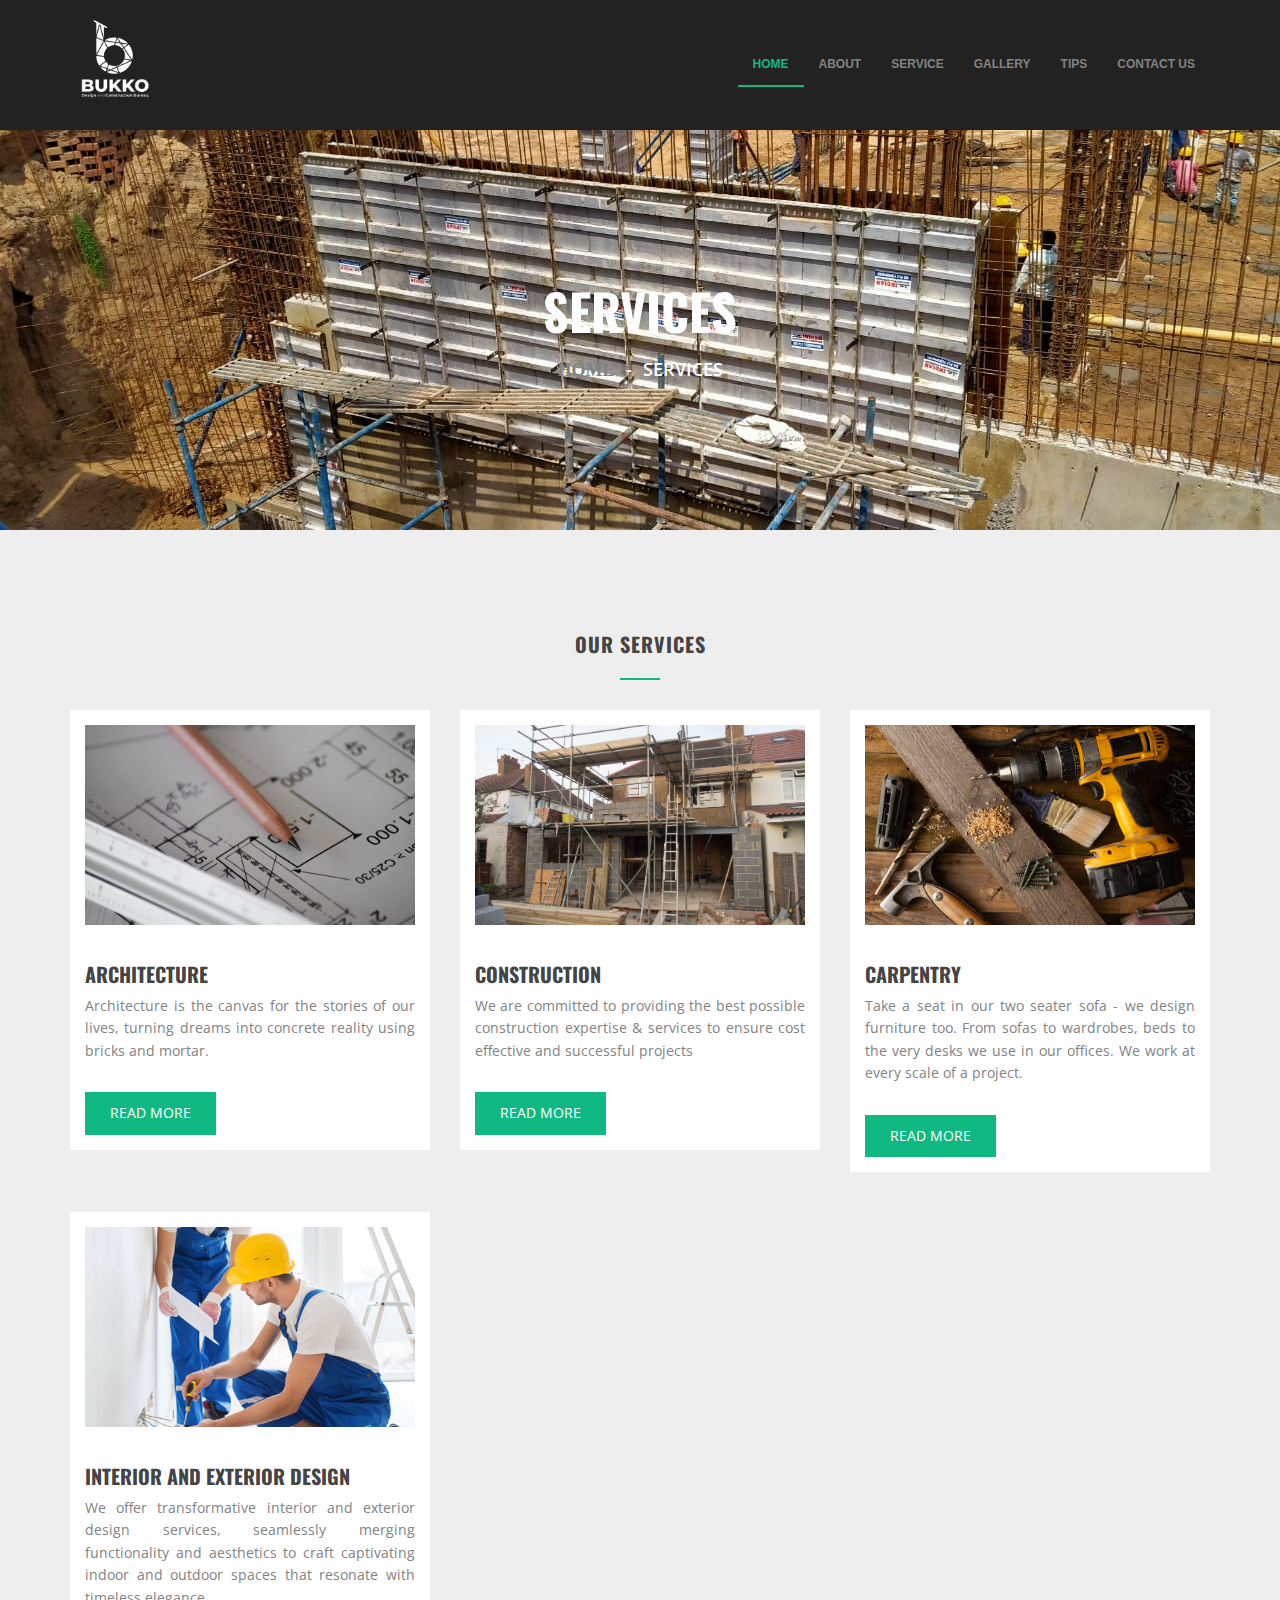
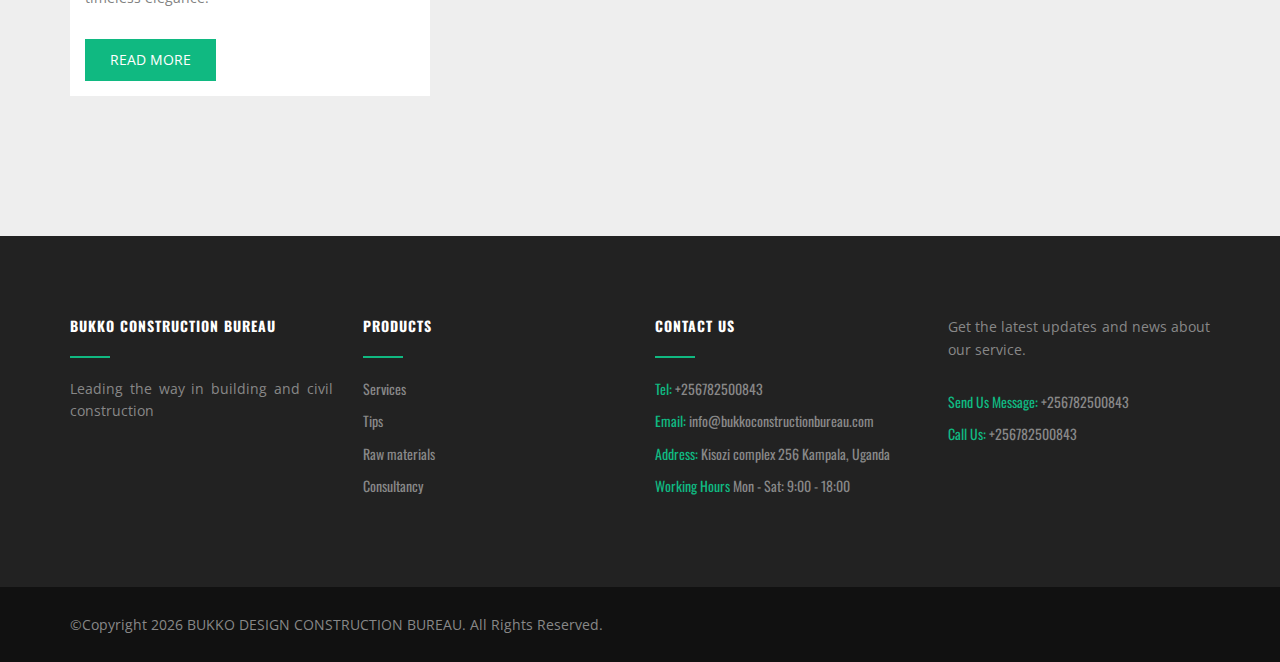
<file: service.html>
<!DOCTYPE html>
<html>
	<head>
		<title>BUKKO CONSTRUCTION BUREAU</title>
		<link rel="shortcut icon" type="image/jpg" href="assets/img/logos.jpeg"/>
		<meta charset="utf-8">
		<meta name="viewport" content="width=device-width, initial-scale=1.0, maximum-scale=1.0, user-scalable=no">
		<meta name="format-detection" content="telephone=no">
		<meta name="apple-mobile-web-app-capable" content="yes">
		<!-- Fonts-->
		<link rel="stylesheet" type="text/css" href="assets/fonts/fontawesome/font-awesome.min.css">
		<link rel="stylesheet" type="text/css" href="assets/fonts/pe-icon/pe-icon.css">
		<!-- Vendors-->
		<link rel="stylesheet" type="text/css" href="assets/vendors/bootstrap/grid.css">
		<link rel="stylesheet" type="text/css" href="assets/vendors/magnific-popup/magnific-popup.min.css">
		<link rel="stylesheet" type="text/css" href="assets/vendors/swiper/swiper.css">
		<!-- App & fonts-->
		<link rel="stylesheet" type="text/css" href="https://fonts.googleapis.com/css?family=Open+Sans:400,700|Oswald:400,600|Playfair+Display:400i">
		<link rel="stylesheet" type="text/css" href="assets/css/main.css"><!--[if lt IE 9]>
			<script src="https://oss.maxcdn.com/libs/html5shiv/3.7.0/html5shiv.js"></script>
		<![endif]-->
	</head>
	
	<body>
				
				<!-- preload -->
				<div class="preload" id="preload">
					<div class="cssload-spin-box"></div>
				</div><!-- End / preload -->
				
		<div class="page-wrap">
			
			<!-- header -->
			<header class="header header-fixheight header--fixed">
				<div class="container">
					<div class="header__inner">
						<div class="header-logo"><a href="home.html"><img src="assets/img/logoo.png" alt=""/></a></div>
						<nav class="raising-nav">
							<ul class="raising-menu">
								<li class="current"><a href="index.html">Home</a>
								</li>
								<li><a href="index.html">About</a>
								</li>
								<li><a href="index.html">service</a>
								</li>
								<li><a href="index.html">gallery</a>
								</li>
								<li><a href="index.html">tips</a>
								</li>
								<li><a href="index.html">contact us</a>
								</li>
							</ul>
							
							<div class="navbar-toggle"><i class="fa fa-bars"></i></div>
						</nav>
						
					</div>
				</div>
			</header>
			<div class="md-content">
                <div class="ht__bradcaump__area" data--black__overlay="6" style="background: rgba(0, 0, 0, 0) url(assets/img/gallery/gal2.jpg) no-repeat scroll center center / cover ;">
                    <div class="ht__bradcaump__wrap">
                        <div class="container">
                            <div class="row">
                                <div class="col-xs-12">
                                    <div class="bradcaump__inner text-center">
                                        <h2 class="bradcaump-title">SERVICES</h2>
                                        <nav class="bradcaump-inner">
                                            <a class="breadcrumb-item" href="index.html">Home</a>
                                            <span class="brd-separetor">-</span>
                                            <span class="breadcrumb-item active">SERVICES</span>
                                        </nav>
                                    </div>
                                </div>
                            </div>
                        </div>
                    </div>
                </div>	

                <section class="md-section" id="id3">
					<div class="container">
						<div class="row">
							<div class="col-lg-8 col-xs-offset-0 col-sm-offset-0 col-md-offset-0 col-lg-offset-2 ">
								<div class="sec-title sec-title__lg-title md-text-center">
									<h2 class="sec-title__title">Our services</h2><span class="sec-title__divider"></span>
								</div>
								
							</div>
						</div>
						<div class="row row-eq-height">
							<div class="col-sm-6 col-md-6 col-lg-4 ">
								<div class="services">
									<div class="services__img"><img src="assets/img/service/2.avif" alt=""/></div>
									<h2 class="services__title"><a href="single-service.html">ARCHITECTURE</a></h2>
									<div class="services__desc">Architecture is the canvas for the stories of our lives, turning dreams into concrete reality using bricks and mortar.</div>
									<a class="btn btn-primary btn-custom" href="single-service.html">read more
									</a>	
								</div>
								
							</div>
							<div class="col-sm-6 col-md-6 col-lg-4 ">
								<div class="services">
									<div class="services__img"><img src="assets/img/service/3.avif" alt=""/></div>
									<h2 class="services__title"><a href="single-service.html">CONSTRUCTION</a></h2>
									<div class="services__desc">We are committed to providing the best possible construction expertise & services to ensure cost effective and successful projects</div>
									<a class="btn btn-primary btn-custom" href="single-service.html">read more
									</a>	
								</div>	
							</div>
							<div class="col-sm-6 col-md-6 col-lg-4 ">
								<div class="services">
									<div class="services__img"><img src="assets/img/service/4.avif" alt=""/></div>
									<h2 class="services__title"><a href="single-service.html">CARPENTRY</a></h2>
									<div class="services__desc">Take a seat in our two seater sofa - we design furniture too. From sofas to wardrobes, beds to the very desks we use in our offices. We work at every scale of a project.</div>
									<a class="btn btn-primary btn-custom" href="single-service.html">read more
									</a>	
								</div>
							</div>
							<div class="col-sm-6 col-md-6 col-lg-4 ">
								<div class="services">
									<div class="services__img"><img src="assets/img/service/5.jpg" alt=""/></div>
									<h2 class="services__title"><a href="single-service.html">INTERIOR AND EXTERIOR DESIGN</a></h2>
									<div class="services__desc">We offer transformative interior and exterior design services, seamlessly merging functionality and aesthetics to craft captivating indoor and outdoor spaces that resonate with timeless elegance.</div>
									<a class="btn btn-primary btn-custom" href="single-service.html">read more
									</a>
								</div>
							</div>
						</div>
					</div>
				</section>
			</div>

			<footer class="footer-01 md-skin-dark" id="footer">
				<div class="footer-01__widget">
					<div class="container">
						<div class="row">
							<div class="col-md-6 col-lg-3 ">
								
								<section class="widget">
									
									<!-- sec-title -->
									<div class="sec-title">
										<h2 class="sec-title__title">Bukko Construction Bureau</h2><span class="sec-title__divider"></span>
									</div><!-- End / sec-title -->
									
									<p class="mb-30">Leading the way in building and civil construction</p>
									
									<!--  -->
								</section><!-- End / widget -->
								
							</div>
							
							<div class="col-md-6 col-lg-3 ">
								
								<!-- widget -->
								<section class="widget">
									
									<!-- sec-title -->
									<div class="sec-title">
										<h2 class="sec-title__title">Products</h2><span class="sec-title__divider"></span>
									</div><!-- End / sec-title -->
									
									<div>
										<div class="widget-contact__item">
											<p class="widget-contact__text">Services</p>
										</div>
										<div class="widget-contact__item">
											<p class="widget-contact__text"><a href="#">Tips</a></p>
										</div>
										<div class="widget-contact__item">
											<p class="widget-contact__text"><a href="#">Raw materials</a></p>
										</div>
										<div class="widget-contact__item">
											<p class="widget-contact__text">Consultancy</p>
										</div>
									</div><!-- End /   -->
								</section><!-- End / widget -->
								
							</div>

							<div class="col-md-6 col-lg-3 ">
								
								<!-- widget -->
								<section class="widget">
									
									<!-- sec-title -->
									<div class="sec-title">
										<h2 class="sec-title__title">Contact Us</h2><span class="sec-title__divider"></span>
									</div><!-- End / sec-title -->
									
									<!--  -->
									<div>
										<div class="widget-contact__item"><span class="widget-contact__title">Tel:</span>
											<p class="widget-contact__text">+256782500843</p>
										</div>
										<div class="widget-contact__item"><span class="widget-contact__title">email:</span>
											<p class="widget-contact__text"><a href="#">info@bukkoconstructionbureau.com</a></p>
										</div>
										<div class="widget-contact__item"><span class="widget-contact__title">address:</span>
											<p class="widget-contact__text"><a href="#">Kisozi complex 256 Kampala, Uganda</a></p>
										</div>
										<div class="widget-contact__item"><span class="widget-contact__title">Working Hours</span>
											<p class="widget-contact__text">Mon - Sat: 9:00 - 18:00</p>
										</div>
									</div>
								</section>
								
							</div>

							<div class="col-md-6 col-lg-3 ">
								<section class="widget">
									<p class="mb-30">Get the latest updates and news about our service.</p>
									<div>
										<div class="widget-contact__item"><span class="widget-contact__title">Send Us Message:</span>
											<p class="widget-contact__text">+256782500843</p>
										</div>
										<div class="widget-contact__item"><span class="widget-contact__title">Call us:</span>
											<p class="widget-contact__text"><a href="#">+256782500843</a></p>
										</div>
									</div>
								</section>
								
							</div>
							
						</div>
					</div>
				</div>
			
				<div class="copyright-01 md-text-center">
					<div class="container">
						<p class="copyright-01__copy"> &copy;Copyright <script>document.write(new Date().getFullYear());</script> BUKKO DESIGN CONSTRUCTION BUREAU. All Rights Reserved.</p>
					</div>
				</div>
				
			</footer>
			
		</div>
		<!-- Vendors-->
		<script type="text/javascript" src="assets/vendors/jquery/jquery.min.js"></script>
		<script type="text/javascript" src="assets/vendors/imagesloaded/imagesloaded.pkgd.js"></script>
		<script type="text/javascript" src="assets/vendors/isotope-layout/isotope.pkgd.js"></script>
		<script type="text/javascript" src="assets/vendors/jquery.matchHeight/jquery.matchHeight.min.js"></script>
		<script type="text/javascript" src="assets/vendors/magnific-popup/jquery.magnific-popup.min.js"></script>
		<script type="text/javascript" src="assets/vendors/masonry-layout/masonry.pkgd.js"></script>
		<script type="text/javascript" src="assets/vendors/swiper/swiper.jquery.js"></script>
		<script type="text/javascript" src="assets/vendors/jquery-one-page/jquery.nav.js"></script>
		<script type="text/javascript" src="assets/vendors/menu/menu.js"></script>
		<script type="text/javascript" src="assets/vendors/jquery.waypoints/jquery.waypoints.min.js"></script>
		<!-- App-->
		<script type="text/javascript" src="assets/js/main.js"></script>
	</body>
</html>
</file>
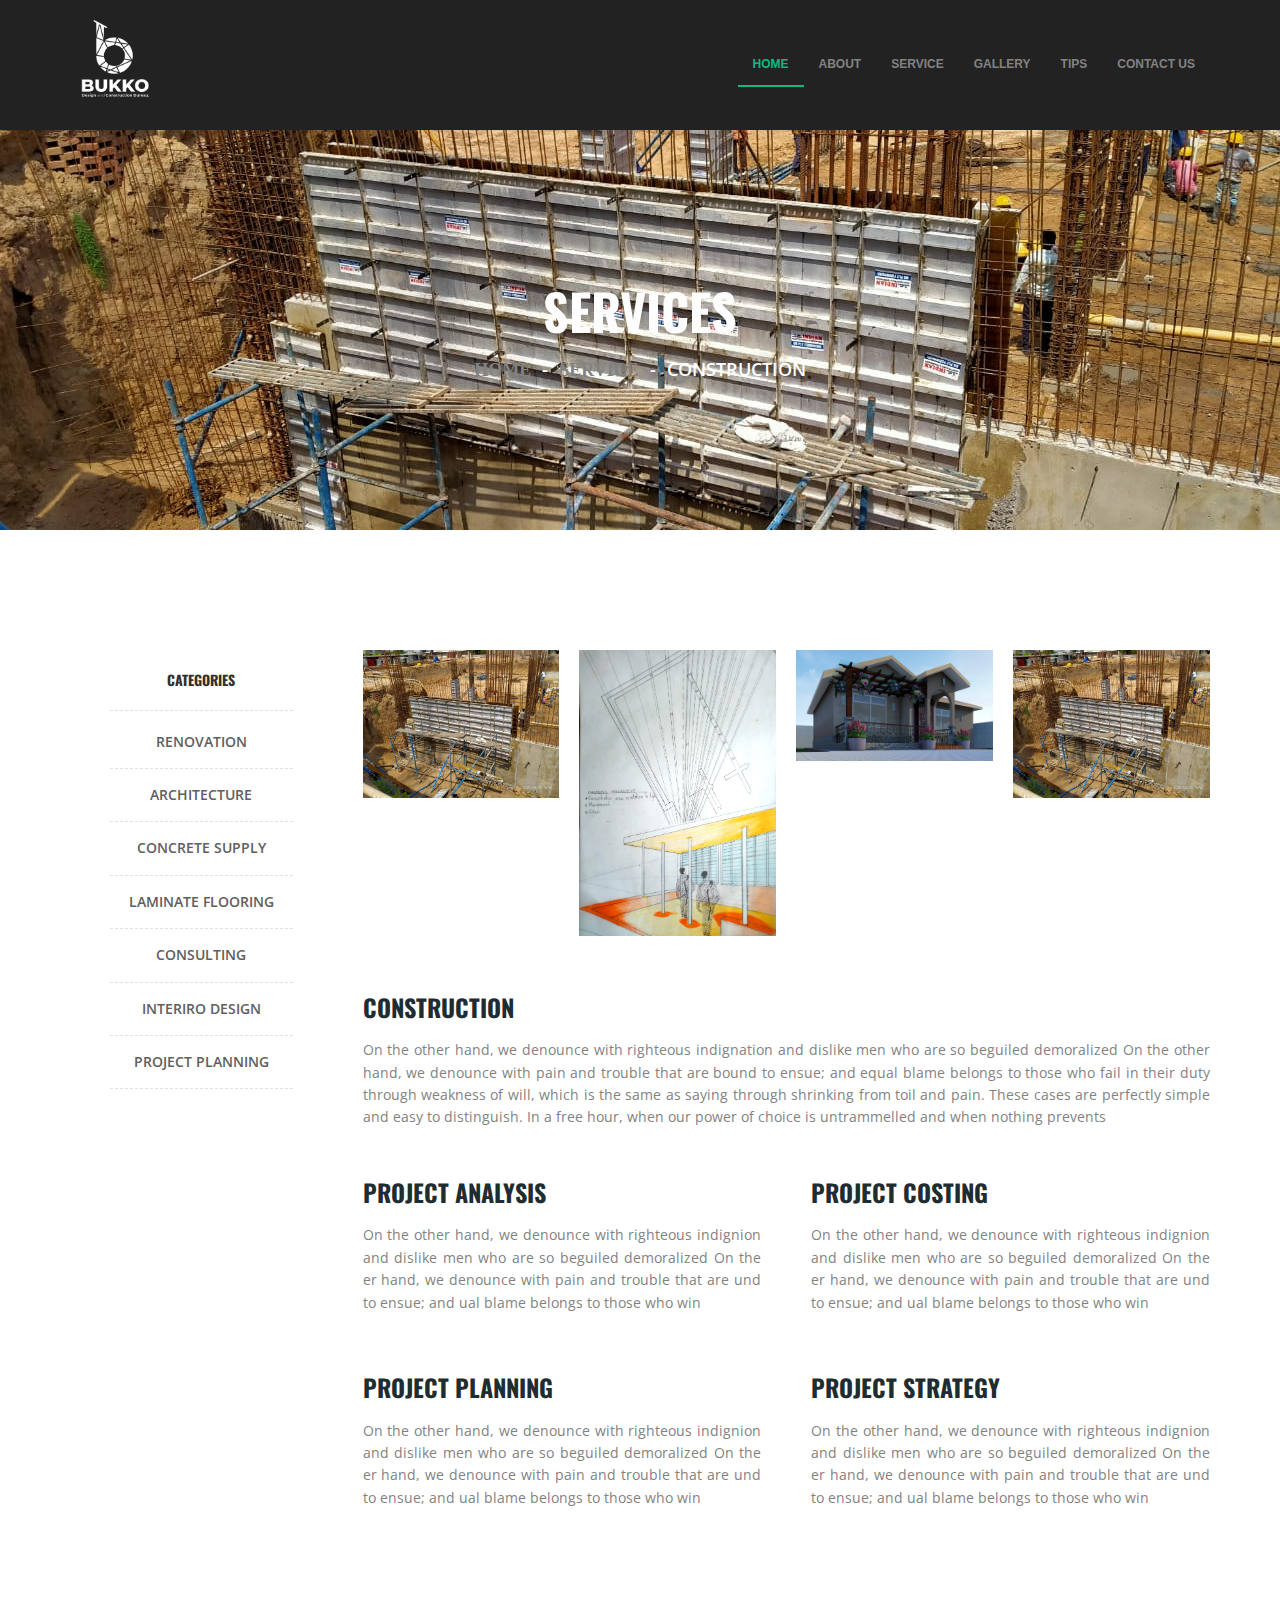
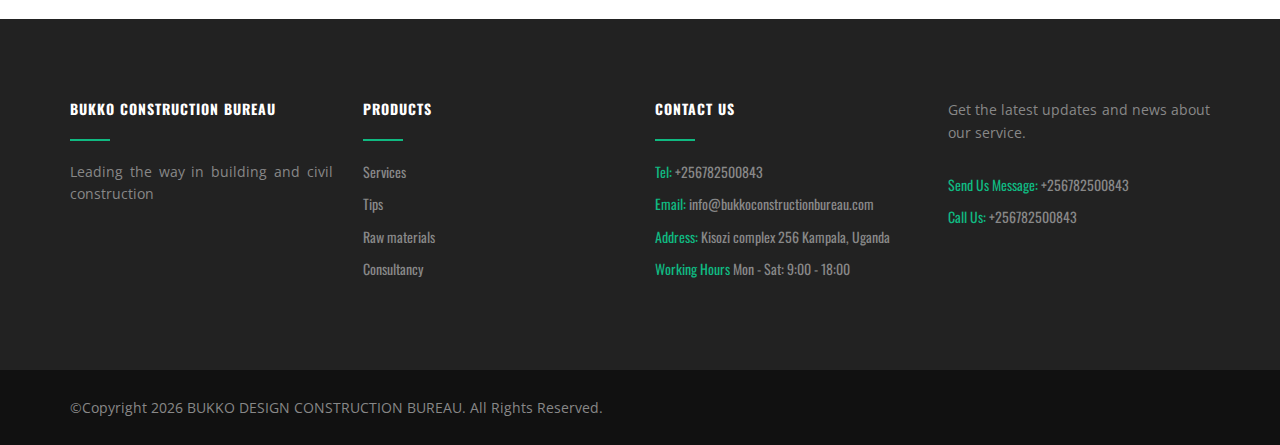
<file: single-service.html>
<!DOCTYPE html>
<html>
	<head>
		<title>BUKKO CONSTRUCTION BUREAU</title>
		<link rel="shortcut icon" type="image/jpg" href="assets/img/logos.jpeg"/>
		<meta charset="utf-8">
		<meta name="viewport" content="width=device-width, initial-scale=1.0, maximum-scale=1.0, user-scalable=no">
		<meta name="format-detection" content="telephone=no">
		<meta name="apple-mobile-web-app-capable" content="yes">
		<!-- Fonts-->
		<link rel="stylesheet" type="text/css" href="assets/fonts/fontawesome/font-awesome.min.css">
		<link rel="stylesheet" type="text/css" href="assets/fonts/pe-icon/pe-icon.css">
		<!-- Vendors-->
		<link rel="stylesheet" type="text/css" href="assets/vendors/bootstrap/grid.css">
		<link rel="stylesheet" type="text/css" href="assets/vendors/magnific-popup/magnific-popup.min.css">
		<link rel="stylesheet" type="text/css" href="assets/vendors/swiper/swiper.css">
		<!-- App & fonts-->
		<link rel="stylesheet" type="text/css" href="https://fonts.googleapis.com/css?family=Open+Sans:400,700|Oswald:400,600|Playfair+Display:400i">
		<link rel="stylesheet" type="text/css" href="assets/css/main.css"><!--[if lt IE 9]>
			<script src="https://oss.maxcdn.com/libs/html5shiv/3.7.0/html5shiv.js"></script>
		<![endif]-->
	</head>
	
	<body>
				
				<!-- preload -->
				<div class="preload" id="preload">
					<div class="cssload-spin-box"></div>
				</div><!-- End / preload -->
				
		<div class="page-wrap">
			
			<!-- header -->
			<header class="header header-fixheight header--fixed">
				<div class="container">
					<div class="header__inner">
						<div class="header-logo"><a href="home.html"><img src="assets/img/logoo.png" alt=""/></a></div>
						<nav class="raising-nav">
							<ul class="raising-menu">
								<li class="current"><a href="index.html">Home</a>
								</li>
								<li><a href="index.html">About</a>
								</li>
								<li><a href="index.html">service</a>
								</li>
								<li><a href="index.html">gallery</a>
								</li>
								<li><a href="index.html">tips</a>
								</li>
								<li><a href="index.html">contact us</a>
								</li>
							</ul>
							
							<div class="navbar-toggle"><i class="fa fa-bars"></i></div>
						</nav>
						
					</div>
				</div>
			</header>
			<div class="md-content">
                <div class="ht__bradcaump__area" data--black__overlay="6" style="background: rgba(0, 0, 0, 0) url(assets/img/gallery/gal2.jpg) no-repeat scroll center center / cover ;">
                    <div class="ht__bradcaump__wrap">
                        <div class="container">
                            <div class="row">
                                <div class="col-xs-12">
                                    <div class="bradcaump__inner text-center">
                                        <h2 class="bradcaump-title">Services</h2>
                                        <nav class="bradcaump-inner">
                                          <a class="breadcrumb-item" href="index.html">Home</a>
                                          <span class="brd-separetor">-</span>
                                          <a class="breadcrumb-item" href="service.html">Service</a>
                                          <span class="brd-separetor">-</span>
                                          <span class="breadcrumb-item active">Construction</span>
                                        </nav>
                                    </div>
                                </div>
                            </div>
                        </div>
                    </div>
                </div>	

        <section class="md-section" style="background-color:#fff; margin: 0 auto;">
            <div class="container">
                <div class="row">
                    <div class="col-md-3 col-lg-3 col-sm-12 col-xs-12">
                		<div class="htc__page__sidebar">
                			<!-- Start Single -->
                			<div class="htc__category bg__gray">
                				<h2 class="sidebar__title">CATEGORIES</h2>
                				<ul class="cat__list">
                					<li><a href="#">RENOVATION</a></li>
                					<li><a href="#">ARCHITECTURE</a></li>
                					<li><a href="#">CONCRETE SUPPLY</a></li>
                					<li><a href="#">LAMINATE FLOORING</a></li>
                					<li><a href="#">CONSULTING</a></li>
                					<li><a href="#">INTERIRO DESIGN</a></li>
                					<li><a href="#">PROJECT PLANNING</a></li>
                				</ul>
                			</div>
                		</div>
                	</div>
                    <div class="col-md-9 col-lg-9 col-sm-12 col-xs-12 smt-40 xmt-40">
                        <div class="htc__single__service">
                            <div class="htc__single__service__tab">
                                <!-- <div class="ht-portfolio-pic-show">
                                    <div class="ht-portfolio-full-image tab-content">
                                        <div role="tabpanel" class="tab-pane fade in active" id="img-tab-1">
                                            <img src="assets/img/gallery/gal2.jpg" alt="full-image">
                                        </div>
                                        <div role="tabpanel" class="tab-pane fade" id="img-tab-2">
                                            <img src="assets/img/gallery/gal3.jpg" alt="full-image">
                                        </div>
                                        <div role="tabpanel" class="tab-pane fade" id="img-tab-3">
                                            <img src="assets/img/gallery/gal4.jpg" alt="full-image">
                                        </div>
                                        <div role="tabpanel" class="tab-pane fade" id="img-tab-4">
                                            <img src="assets/img/gallery/gal5.JPG" alt="full-image">
                                        </div>
                                    </div>
                                </div> -->

                                <div class="ht__service__small__image nav nav-tabs clearfix">
                                    <ul role="tablist" class="prodict-det-small  clearfix">
                                        <li role="presentation" class="pot-small-img img-tab-1 active">
                                            <a href="#img-tab-1" role="tab" data-toggle="tab">
                                                <img src="assets/img/gallery/gal2.jpg" alt="small-image">
                                            </a>
                                        </li>
                                        <li role="presentation" class="pot-small-img img-tab-2">
                                            <a href="#img-tab-2" role="tab" data-toggle="tab">
                                                <img src="assets/img/gallery/gal3.jpg" alt="small-image">
                                            </a>
                                        </li>
                                        <li role="presentation" class="pot-small-img img-tab-3 xmt-20">
                                            <a href="#img-tab-3" role="tab" data-toggle="tab">
                                                <img src="assets/img/gallery/gal4.jpg" alt="small-image">
                                            </a>
                                        </li>
                                        <li role="presentation" class="pot-small-img img-tab-4 xmt-20">
                                            <a href="#img-tab-4" role="tab" data-toggle="tab">
                                                <img src="assets/img/gallery/gal2.jpg" alt="small-image">
                                            </a>
                                        </li>
                                        
                                    </ul>
                                </div>

                            </div>
                            <div class="htc__service__dtl">

                                <div class="htc__ser__dtl">
                                    <h2 class="title__line--4">CONSTRUCTION</h2>
                                    <p>On the other hand, we denounce with righteous indignation and dislike men who are so beguiled demoralized On the other hand, we denounce with pain and trouble that are bound to ensue; and equal blame belongs to those who fail in their duty through weakness of will, which is the same as saying through shrinking from toil and pain. These cases are perfectly simple and easy to distinguish. In a free hour, when our power of choice is untrammelled and when nothing prevents </p>
                                </div>

                                <div class="htc__ser__dtl__inner">
                                    <div class="htc__ser__dtl">
                                        <h2 class="title__line--4">PROJECT ANALYSIS</h2>
                                        <p>On the other hand, we denounce with righteous indignion and dislike men who are so beguiled demoralized On the er hand, we denounce with pain and trouble that are und to ensue; and ual blame belongs to those who win</p>
                                    </div>
                                    <div class="htc__ser__dtl">
                                        <h2 class="title__line--4">PROJECT COSTING</h2>
                                        <p>On the other hand, we denounce with righteous indignion and dislike men who are so beguiled demoralized On the er hand, we denounce with pain and trouble that are und to ensue; and ual blame belongs to those who win</p>
                                    </div>
                                </div>
  
                                <div class="htc__ser__dtl__inner">
                                    <div class="htc__ser__dtl">
                                        <h2 class="title__line--4">PROJECT PLANNING</h2>
                                        <p>On the other hand, we denounce with righteous indignion and dislike men who are so beguiled demoralized On the er hand, we denounce with pain and trouble that are und to ensue; and ual blame belongs to those who win</p>
                                    </div>
                                    <div class="htc__ser__dtl">
                                        <h2 class="title__line--4">PROJECT STRATEGY</h2>
                                        <p>On the other hand, we denounce with righteous indignion and dislike men who are so beguiled demoralized On the er hand, we denounce with pain and trouble that are und to ensue; and ual blame belongs to those who win</p>
                                    </div>
                                </div>

                            </div>
                        </div>
                    </div>
                </div>
            </div>
        </section>
			
				
				
				
			</div>

			<footer class="footer-01 md-skin-dark" id="footer">
				<div class="footer-01__widget">
					<div class="container">
						<div class="row">
							<div class="col-md-6 col-lg-3 ">
								
								<section class="widget">
									
									<!-- sec-title -->
									<div class="sec-title">
										<h2 class="sec-title__title">Bukko Construction Bureau</h2><span class="sec-title__divider"></span>
									</div><!-- End / sec-title -->
									
									<p class="mb-30">Leading the way in building and civil construction</p>
									
									<!--  -->
								</section><!-- End / widget -->
								
							</div>
							
							<div class="col-md-6 col-lg-3 ">
								
								<!-- widget -->
								<section class="widget">
									
									<!-- sec-title -->
									<div class="sec-title">
										<h2 class="sec-title__title">Products</h2><span class="sec-title__divider"></span>
									</div><!-- End / sec-title -->
									
									<div>
										<div class="widget-contact__item">
											<p class="widget-contact__text">Services</p>
										</div>
										<div class="widget-contact__item">
											<p class="widget-contact__text"><a href="#">Tips</a></p>
										</div>
										<div class="widget-contact__item">
											<p class="widget-contact__text"><a href="#">Raw materials</a></p>
										</div>
										<div class="widget-contact__item">
											<p class="widget-contact__text">Consultancy</p>
										</div>
									</div><!-- End /   -->
								</section><!-- End / widget -->
								
							</div>

							<div class="col-md-6 col-lg-3 ">
								
								<!-- widget -->
								<section class="widget">
									
									<!-- sec-title -->
									<div class="sec-title">
										<h2 class="sec-title__title">Contact Us</h2><span class="sec-title__divider"></span>
									</div><!-- End / sec-title -->
									
									<!--  -->
									<div>
										<div class="widget-contact__item"><span class="widget-contact__title">Tel:</span>
											<p class="widget-contact__text">+256782500843</p>
										</div>
										<div class="widget-contact__item"><span class="widget-contact__title">email:</span>
											<p class="widget-contact__text"><a href="#">info@bukkoconstructionbureau.com</a></p>
										</div>
										<div class="widget-contact__item"><span class="widget-contact__title">address:</span>
											<p class="widget-contact__text"><a href="#">Kisozi complex 256 Kampala, Uganda</a></p>
										</div>
										<div class="widget-contact__item"><span class="widget-contact__title">Working Hours</span>
											<p class="widget-contact__text">Mon - Sat: 9:00 - 18:00</p>
										</div>
									</div>
								</section>
								
							</div>

							<div class="col-md-6 col-lg-3 ">
								<section class="widget">
									<p class="mb-30">Get the latest updates and news about our service.</p>
									<div>
										<div class="widget-contact__item"><span class="widget-contact__title">Send Us Message:</span>
											<p class="widget-contact__text">+256782500843</p>
										</div>
										<div class="widget-contact__item"><span class="widget-contact__title">Call us:</span>
											<p class="widget-contact__text"><a href="#">+256782500843</a></p>
										</div>
									</div>
								</section>
								
							</div>
							
						</div>
					</div>
				</div>
			
				<div class="copyright-01 md-text-center">
					<div class="container">
						<p class="copyright-01__copy"> &copy;Copyright <script>document.write(new Date().getFullYear());</script> BUKKO DESIGN CONSTRUCTION BUREAU. All Rights Reserved.</p>
					</div>
				</div>
				
			</footer>
			
		</div>
		<!-- Vendors-->
		<script type="text/javascript" src="assets/vendors/jquery/jquery.min.js"></script>
		<script type="text/javascript" src="assets/vendors/imagesloaded/imagesloaded.pkgd.js"></script>
		<script type="text/javascript" src="assets/vendors/isotope-layout/isotope.pkgd.js"></script>
		<script type="text/javascript" src="assets/vendors/jquery.matchHeight/jquery.matchHeight.min.js"></script>
		<script type="text/javascript" src="assets/vendors/magnific-popup/jquery.magnific-popup.min.js"></script>
		<script type="text/javascript" src="assets/vendors/masonry-layout/masonry.pkgd.js"></script>
		<script type="text/javascript" src="assets/vendors/swiper/swiper.jquery.js"></script>
		<script type="text/javascript" src="assets/vendors/jquery-one-page/jquery.nav.js"></script>
		<script type="text/javascript" src="assets/vendors/menu/menu.js"></script>
		<script type="text/javascript" src="assets/vendors/jquery.waypoints/jquery.waypoints.min.js"></script>
		<!-- App-->
		<script type="text/javascript" src="assets/js/main.js"></script>
	</body>
</html>
</file>
<file: assets/fonts/pe-icon/pe-icon.css>
@font-face {
	font-family: 'Pe-icon-7-stroke';
	src:url('fonts/Pe-icon-7-stroke.eot?d7yf1v');
	src:url('fonts/Pe-icon-7-stroke.eot?#iefixd7yf1v') format('embedded-opentype'),
		url('fonts/Pe-icon-7-stroke.woff?d7yf1v') format('woff'),
		url('fonts/Pe-icon-7-stroke.ttf?d7yf1v') format('truetype'),
		url('fonts/Pe-icon-7-stroke.svg?d7yf1v#Pe-icon-7-stroke') format('svg');
	font-weight: normal;
	font-style: normal;
}

[class^="pe-7s-"], [class*=" pe-7s-"] {
	font-family: 'Pe-icon-7-stroke';
	speak: none;
	font-style: normal;
	font-weight: normal;
	font-variant: normal;
	text-transform: none;
	line-height: 1;

	/* Better Font Rendering =========== */
	-webkit-font-smoothing: antialiased;
	-moz-osx-font-smoothing: grayscale;
}

.pe-7s-album:before {
	content: "\e6aa";
}
.pe-7s-arc:before {
	content: "\e6ab";
}
.pe-7s-back-2:before {
	content: "\e6ac";
}
.pe-7s-bandaid:before {
	content: "\e6ad";
}
.pe-7s-car:before {
	content: "\e6ae";
}
.pe-7s-diamond:before {
	content: "\e6af";
}
.pe-7s-door-lock:before {
	content: "\e6b0";
}
.pe-7s-eyedropper:before {
	content: "\e6b1";
}
.pe-7s-female:before {
	content: "\e6b2";
}
.pe-7s-gym:before {
	content: "\e6b3";
}
.pe-7s-hammer:before {
	content: "\e6b4";
}
.pe-7s-headphones:before {
	content: "\e6b5";
}
.pe-7s-helm:before {
	content: "\e6b6";
}
.pe-7s-hourglass:before {
	content: "\e6b7";
}
.pe-7s-leaf:before {
	content: "\e6b8";
}
.pe-7s-magic-wand:before {
	content: "\e6b9";
}
.pe-7s-male:before {
	content: "\e6ba";
}
.pe-7s-map-2:before {
	content: "\e6bb";
}
.pe-7s-next-2:before {
	content: "\e6bc";
}
.pe-7s-paint-bucket:before {
	content: "\e6bd";
}
.pe-7s-pendrive:before {
	content: "\e6be";
}
.pe-7s-photo:before {
	content: "\e6bf";
}
.pe-7s-piggy:before {
	content: "\e6c0";
}
.pe-7s-plugin:before {
	content: "\e6c1";
}
.pe-7s-refresh-2:before {
	content: "\e6c2";
}
.pe-7s-rocket:before {
	content: "\e6c3";
}
.pe-7s-settings:before {
	content: "\e6c4";
}
.pe-7s-shield:before {
	content: "\e6c5";
}
.pe-7s-smile:before {
	content: "\e6c6";
}
.pe-7s-usb:before {
	content: "\e6c7";
}
.pe-7s-vector:before {
	content: "\e6c8";
}
.pe-7s-wine:before {
	content: "\e6c9";
}
.pe-7s-cloud-upload:before {
	content: "\e68a";
}
.pe-7s-cash:before {
	content: "\e68c";
}
.pe-7s-close:before {
	content: "\e680";
}
.pe-7s-bluetooth:before {
	content: "\e68d";
}
.pe-7s-cloud-download:before {
	content: "\e68b";
}
.pe-7s-way:before {
	content: "\e68e";
}
.pe-7s-close-circle:before {
	content: "\e681";
}
.pe-7s-id:before {
	content: "\e68f";
}
.pe-7s-angle-up:before {
	content: "\e682";
}
.pe-7s-wristwatch:before {
	content: "\e690";
}
.pe-7s-angle-up-circle:before {
	content: "\e683";
}
.pe-7s-world:before {
	content: "\e691";
}
.pe-7s-angle-right:before {
	content: "\e684";
}
.pe-7s-volume:before {
	content: "\e692";
}
.pe-7s-angle-right-circle:before {
	content: "\e685";
}
.pe-7s-users:before {
	content: "\e693";
}
.pe-7s-angle-left:before {
	content: "\e686";
}
.pe-7s-user-female:before {
	content: "\e694";
}
.pe-7s-angle-left-circle:before {
	content: "\e687";
}
.pe-7s-up-arrow:before {
	content: "\e695";
}
.pe-7s-angle-down:before {
	content: "\e688";
}
.pe-7s-switch:before {
	content: "\e696";
}
.pe-7s-angle-down-circle:before {
	content: "\e689";
}
.pe-7s-scissors:before {
	content: "\e697";
}
.pe-7s-wallet:before {
	content: "\e600";
}
.pe-7s-safe:before {
	content: "\e698";
}
.pe-7s-volume2:before {
	content: "\e601";
}
.pe-7s-volume1:before {
	content: "\e602";
}
.pe-7s-voicemail:before {
	content: "\e603";
}
.pe-7s-video:before {
	content: "\e604";
}
.pe-7s-user:before {
	content: "\e605";
}
.pe-7s-upload:before {
	content: "\e606";
}
.pe-7s-unlock:before {
	content: "\e607";
}
.pe-7s-umbrella:before {
	content: "\e608";
}
.pe-7s-trash:before {
	content: "\e609";
}
.pe-7s-tools:before {
	content: "\e60a";
}
.pe-7s-timer:before {
	content: "\e60b";
}
.pe-7s-ticket:before {
	content: "\e60c";
}
.pe-7s-target:before {
	content: "\e60d";
}
.pe-7s-sun:before {
	content: "\e60e";
}
.pe-7s-study:before {
	content: "\e60f";
}
.pe-7s-stopwatch:before {
	content: "\e610";
}
.pe-7s-star:before {
	content: "\e611";
}
.pe-7s-speaker:before {
	content: "\e612";
}
.pe-7s-signal:before {
	content: "\e613";
}
.pe-7s-shuffle:before {
	content: "\e614";
}
.pe-7s-shopbag:before {
	content: "\e615";
}
.pe-7s-share:before {
	content: "\e616";
}
.pe-7s-server:before {
	content: "\e617";
}
.pe-7s-search:before {
	content: "\e618";
}
.pe-7s-film:before {
	content: "\e6a5";
}
.pe-7s-science:before {
	content: "\e619";
}
.pe-7s-disk:before {
	content: "\e6a6";
}
.pe-7s-ribbon:before {
	content: "\e61a";
}
.pe-7s-repeat:before {
	content: "\e61b";
}
.pe-7s-refresh:before {
	content: "\e61c";
}
.pe-7s-add-user:before {
	content: "\e6a9";
}
.pe-7s-refresh-cloud:before {
	content: "\e61d";
}
.pe-7s-paperclip:before {
	content: "\e69c";
}
.pe-7s-radio:before {
	content: "\e61e";
}
.pe-7s-note2:before {
	content: "\e69d";
}
.pe-7s-print:before {
	content: "\e61f";
}
.pe-7s-network:before {
	content: "\e69e";
}
.pe-7s-prev:before {
	content: "\e620";
}
.pe-7s-mute:before {
	content: "\e69f";
}
.pe-7s-power:before {
	content: "\e621";
}
.pe-7s-medal:before {
	content: "\e6a0";
}
.pe-7s-portfolio:before {
	content: "\e622";
}
.pe-7s-like2:before {
	content: "\e6a1";
}
.pe-7s-plus:before {
	content: "\e623";
}
.pe-7s-left-arrow:before {
	content: "\e6a2";
}
.pe-7s-play:before {
	content: "\e624";
}
.pe-7s-key:before {
	content: "\e6a3";
}
.pe-7s-plane:before {
	content: "\e625";
}
.pe-7s-joy:before {
	content: "\e6a4";
}
.pe-7s-photo-gallery:before {
	content: "\e626";
}
.pe-7s-pin:before {
	content: "\e69b";
}
.pe-7s-phone:before {
	content: "\e627";
}
.pe-7s-plug:before {
	content: "\e69a";
}
.pe-7s-pen:before {
	content: "\e628";
}
.pe-7s-right-arrow:before {
	content: "\e699";
}
.pe-7s-paper-plane:before {
	content: "\e629";
}
.pe-7s-delete-user:before {
	content: "\e6a7";
}
.pe-7s-paint:before {
	content: "\e62a";
}
.pe-7s-bottom-arrow:before {
	content: "\e6a8";
}
.pe-7s-notebook:before {
	content: "\e62b";
}
.pe-7s-note:before {
	content: "\e62c";
}
.pe-7s-next:before {
	content: "\e62d";
}
.pe-7s-news-paper:before {
	content: "\e62e";
}
.pe-7s-musiclist:before {
	content: "\e62f";
}
.pe-7s-music:before {
	content: "\e630";
}
.pe-7s-mouse:before {
	content: "\e631";
}
.pe-7s-more:before {
	content: "\e632";
}
.pe-7s-moon:before {
	content: "\e633";
}
.pe-7s-monitor:before {
	content: "\e634";
}
.pe-7s-micro:before {
	content: "\e635";
}
.pe-7s-menu:before {
	content: "\e636";
}
.pe-7s-map:before {
	content: "\e637";
}
.pe-7s-map-marker:before {
	content: "\e638";
}
.pe-7s-mail:before {
	content: "\e639";
}
.pe-7s-mail-open:before {
	content: "\e63a";
}
.pe-7s-mail-open-file:before {
	content: "\e63b";
}
.pe-7s-magnet:before {
	content: "\e63c";
}
.pe-7s-loop:before {
	content: "\e63d";
}
.pe-7s-look:before {
	content: "\e63e";
}
.pe-7s-lock:before {
	content: "\e63f";
}
.pe-7s-lintern:before {
	content: "\e640";
}
.pe-7s-link:before {
	content: "\e641";
}
.pe-7s-like:before {
	content: "\e642";
}
.pe-7s-light:before {
	content: "\e643";
}
.pe-7s-less:before {
	content: "\e644";
}
.pe-7s-keypad:before {
	content: "\e645";
}
.pe-7s-junk:before {
	content: "\e646";
}
.pe-7s-info:before {
	content: "\e647";
}
.pe-7s-home:before {
	content: "\e648";
}
.pe-7s-help2:before {
	content: "\e649";
}
.pe-7s-help1:before {
	content: "\e64a";
}
.pe-7s-graph3:before {
	content: "\e64b";
}
.pe-7s-graph2:before {
	content: "\e64c";
}
.pe-7s-graph1:before {
	content: "\e64d";
}
.pe-7s-graph:before {
	content: "\e64e";
}
.pe-7s-global:before {
	content: "\e64f";
}
.pe-7s-gleam:before {
	content: "\e650";
}
.pe-7s-glasses:before {
	content: "\e651";
}
.pe-7s-gift:before {
	content: "\e652";
}
.pe-7s-folder:before {
	content: "\e653";
}
.pe-7s-flag:before {
	content: "\e654";
}
.pe-7s-filter:before {
	content: "\e655";
}
.pe-7s-file:before {
	content: "\e656";
}
.pe-7s-expand1:before {
	content: "\e657";
}
.pe-7s-exapnd2:before {
	content: "\e658";
}
.pe-7s-edit:before {
	content: "\e659";
}
.pe-7s-drop:before {
	content: "\e65a";
}
.pe-7s-drawer:before {
	content: "\e65b";
}
.pe-7s-download:before {
	content: "\e65c";
}
.pe-7s-display2:before {
	content: "\e65d";
}
.pe-7s-display1:before {
	content: "\e65e";
}
.pe-7s-diskette:before {
	content: "\e65f";
}
.pe-7s-date:before {
	content: "\e660";
}
.pe-7s-cup:before {
	content: "\e661";
}
.pe-7s-culture:before {
	content: "\e662";
}
.pe-7s-crop:before {
	content: "\e663";
}
.pe-7s-credit:before {
	content: "\e664";
}
.pe-7s-copy-file:before {
	content: "\e665";
}
.pe-7s-config:before {
	content: "\e666";
}
.pe-7s-compass:before {
	content: "\e667";
}
.pe-7s-comment:before {
	content: "\e668";
}
.pe-7s-coffee:before {
	content: "\e669";
}
.pe-7s-cloud:before {
	content: "\e66a";
}
.pe-7s-clock:before {
	content: "\e66b";
}
.pe-7s-check:before {
	content: "\e66c";
}
.pe-7s-chat:before {
	content: "\e66d";
}
.pe-7s-cart:before {
	content: "\e66e";
}
.pe-7s-camera:before {
	content: "\e66f";
}
.pe-7s-call:before {
	content: "\e670";
}
.pe-7s-calculator:before {
	content: "\e671";
}
.pe-7s-browser:before {
	content: "\e672";
}
.pe-7s-box2:before {
	content: "\e673";
}
.pe-7s-box1:before {
	content: "\e674";
}
.pe-7s-bookmarks:before {
	content: "\e675";
}
.pe-7s-bicycle:before {
	content: "\e676";
}
.pe-7s-bell:before {
	content: "\e677";
}
.pe-7s-battery:before {
	content: "\e678";
}
.pe-7s-ball:before {
	content: "\e679";
}
.pe-7s-back:before {
	content: "\e67a";
}
.pe-7s-attention:before {
	content: "\e67b";
}
.pe-7s-anchor:before {
	content: "\e67c";
}
.pe-7s-albums:before {
	content: "\e67d";
}
.pe-7s-alarm:before {
	content: "\e67e";
}
.pe-7s-airplay:before {
	content: "\e67f";
}
</file>
<file: assets/css/main.css>
/*------------------------------------------------------------------------
# Raising Template 1.0 - Feb 8, 2018
# ------------------------------------------------------------------------
# Designed & coded by Awe7
# Websites:  http://www.awe7.com -  Email: info@awe7.com
--------------------------------------------------------------------------

	1. base
	2. form-item
	3. button
	4. about
	5. authorbox
	6. copyright_01
	7. cta_02
	8. form
	9. gallery
	10. grid-css
	11. quote_02
	12. quote
	13. rating
	14. services
	15. socialicon
	16. swiper
	17. team 
	18. sec_title
	19. khanh_widget-about
	20. widget_contact
	21. widget_file
	22. widget-gallery
	23. widget_info
	24. widget_list_01
	25. widget_list_02
	26. widget_list_03
	27. widget_list_04
	28. widget_post
	29. widget_product
	30. widget_search
	31. widget_tag
	32. widget_twitter
	33. widget
	34. footer_01
	35. header-01
	36. header_01
	37. org_gallery
	38. Reset Row Boostrap
	39. Font
	40. ol ul
	41. Margin Padding
	42. Custom Gird
	43. Custom Swiper
	44. Page 404, Coming soon
	45. Main-Contet, Sidebar
	46. Custom Form
	47. Page wrap
	48. Custom

--------------------------------------------------------------------------*/




/* 1. base
--------------------------------------------------------------------------------*/

a[disabled], input[disabled], button[disabled], textarea[disabled] {
    cursor: not-allowed !important;
    opacity: .5 !important;
}

a:focus, input:focus, button:focus, textarea:focus {
    outline: none;
}

p {
    margin-top: 0;
    margin-bottom: 10px;
    text-align: justify;
}

div {
    text-align: justify;
}

img {
    max-width: 100%;
    height: auto;
    border: 0;
}

.page-wrap {
    overflow: hidden;
}

.md-section {
    position: relative;
    background-repeat: no-repeat;
    background-size: cover;
    background-position: center center;
    z-index: 9;
    padding-top: 50px;
    padding-bottom: 50px;
}

@media (min-width: 320px) {
    .md-section {
        padding-top: calc(6.81818vw + 28.18182px);
        padding-bottom: calc(6.81818vw + 28.18182px);
    }
}

@media (min-width: 1200px) {
    .md-section {
        padding-top: 110px;
        padding-bottom: 110px;
    }
}

.md-text-left, .text-left {
    text-align: left !important;
}

.md-text-center, .text-center {
    text-align: center !important;
}

.md-text-right, .text-right {
    text-align: right !important;
}

.md-text-underline {
    text-decoration: underline !important;
}

.md-round {
    border-radius: 5px !important;
}

.md-pill {
    border-radius: 50% !important;
}

.md-tb {
    display: table;
    width: 100%;
    height: 100%;
}

.md-tb__cell {
    display: table-cell;
    vertical-align: middle;
}

.md-overlay, [data-gradient-bg] > canvas {
    position: absolute;
    width: 100%;
    height: 100%;
    top: 0;
    left: 0;
    z-index: -1;
}

.md-overlay {
    background-color: rgba(0, 0, 0, .4);
}

.bg-fixed {
    background-attachment: fixed;
}

.md-bg-cover {
    background-repeat: no-repeat;
    background-size: cover;
    background-position: center center;
}

.full {
    width: 100%;
    height: 100vh;
}

.embed-responsive {
    position: relative;
    display: block;
    height: 0;
    padding: 0;
    overflow: hidden;
}

.embed-responsive.embed-responsive-4by3 {
    padding-bottom: 75%;
}

.embed-responsive.embed-responsive-16by9 {
    padding-bottom: 56.25%;
}

.embed-responsive .embed-responsive-item, .embed-responsive iframe,
.embed-responsive embed, .embed-responsive object {
    position: absolute;
    top: 0;
    bottom: 0;
    left: 0;
    width: 100%;
    height: 100%;
    border: 0;
}

/* table Responsive */

.table-responsive-01 {
    width: 100%;
    overflow-y: hidden;
    overflow-x: auto;
}

.table-responsive-01 table > thead > tr > th,
.table-responsive-01 table > thead > tr > td,
.table-responsive-01 table > tbody > tr > th,
.table-responsive-01 table > tbody > tr > td,
.table-responsive-01 table > tfoot > tr > th,
.table-responsive-01 table > tfoot > tr > td {
    white-space: nowrap;
}

@media (max-width: 991px) {
    .table-responsive-02 table, .table-responsive-02 thead,
    .table-responsive-02 tbody, .table-responsive-02 th, .table-responsive-02 td,
    .table-responsive-02 tr {
        display: block;
    }

    .table-responsive-02 thead {
        border-top: 1px solid #e8e8e8 !important;
        border-bottom: none !important;
    }

    .table-responsive-02 thead tr {
        position: absolute;
        top: -9999px;
        left: -9999px;
    }

    .table-responsive-02 tr {
        padding: 15px 0;
        border-left: 1px solid #e8e8e8;
        border-right: 1px solid #e8e8e8;
    }

    .table-responsive-02 td {
        position: relative;
        padding: 15px 10px 15px 30% !important;
    }

    .table-responsive-02 td:before {
        content: attr(data-th);
        position: absolute;
        top: 15px;
        left: 20px;
        width: 25%;
        padding-right: 10px;
    }
}
a {
    color: inherit;
}

a:hover {
    text-decoration: none;
    color: #10b981;
}

a:focus {
    text-decoration: none;
}

::-moz-selection {
    color: #fff;
    background-color: #10b981;
}

::selection {
    color: #fff;
    background-color: #10b981;
}

.md-section {
    padding-top: 40px;
    padding-bottom: 40px;
}

@media (min-width: 320px) {
    .md-section {
        padding-top: calc(6.81818vw + 18.18182px);
        padding-bottom: calc(6.81818vw + 18.18182px);
    }
}

@media (min-width: 1200px) {
    .md-section {
        padding-top: 100px;
        padding-bottom: 100px;
    }
}

.md-overlay {
    background-color: rgba(0, 0, 0, .7) !important;
}

.md-skin-dark hr {
    border-top-color: #555;
}



/* 2. form-item
--------------------------------------------------------------------------------*/

input:not([type="button"]):not([type="submit"]):not([type="radio"]):not([type="checkbox"]):not([type="color"]),
textarea, select {
    box-shadow: none;
    outline: none;
    margin: 0;
    border-radius: 0;
    padding: 0 20px;
    line-height: 46px;
    border: 1px solid #ddd;
    color: #444;
    font-size: 14px;
    vertical-align: middle;
    width: 100%;
    height: 46px;
    font-family: "Oswald", sans-serif;
    background-color: #f9f9f9;
}

input:not([type="button"]):not([type="submit"]):not([type="radio"]):not([type="checkbox"]):not([type="color"])::-webkit-input-placeholder,
textarea::-webkit-input-placeholder, select::-webkit-input-placeholder {
    color: #888;
    font-weight: 400;
    text-transform: capitalize;
}

input:not([type="button"]):not([type="submit"]):not([type="radio"]):not([type="checkbox"]):not([type="color"])::-moz-placeholder,
textarea::-moz-placeholder, select::-moz-placeholder {
    color: #888;
    font-weight: 400;
    text-transform: capitalize;
}

input:not([type="button"]):not([type="submit"]):not([type="radio"]):not([type="checkbox"]):not([type="color"]):-moz-placeholder,
textarea:-moz-placeholder, select:-moz-placeholder {
    color: #888;
    font-weight: 400;
    text-transform: capitalize;
}

input:not([type="button"]):not([type="submit"]):not([type="radio"]):not([type="checkbox"]):not([type="color"]):-ms-input-placeholder,
textarea:-ms-input-placeholder, select:-ms-input-placeholder {
    color: #888;
    font-weight: 400;
    text-transform: capitalize;
}

input:not([type="button"]):not([type="submit"]):not([type="radio"]):not([type="checkbox"]):not([type="color"]):focus,
textarea:focus, select:focus {
    border-color: #10b981;
}

input:not([type="button"]):not([type="submit"]):not([type="radio"]):not([type="checkbox"]):not([type="color"])[disabled],
textarea[disabled], select[disabled] {
    opacity: .65;
    cursor: not-allowed;
}

input:not([type="button"]):not([type="submit"]):not([type="radio"]):not([type="checkbox"]):not([type="color"]),
textarea {
    -webkit-appearance: none;
       -moz-appearance: none;
            appearance: none;
}

input[type="checkbox"], input[type="radio"] {
    width: auto !important;
}
/* Typography */

body {
    margin: 0;
    padding: 0;
    line-height: 1.6;
    font-size: 14px;
    font-weight: 400;
    font-family: "Open Sans", sans-serif;
    color: #828282;
    background-color: #eee;
}

body.md-skin-dark {
    background-color: #444;
}

.md-skin-dark {
    color: #fff;
}

.md-skin-dark h1, .md-skin-dark h2, .md-skin-dark h3, .md-skin-dark h4,
.md-skin-dark h5, .md-skin-dark h6 {
    color: #fff;
}

a {
    transition: all .3s ease;
}

a, input, textarea, select {
    outline: none;
}

h1, h2, h3, h4, h5, h6 {
    font-weight: bold;
    line-height: 1.4;
    color: #444;
    font-family: "Oswald", sans-serif;
}

h1 a, h2 a, h3 a, h4 a, h5 a, h6 a {
    color: inherit;
    text-decoration: none;
}

h1 a:hover, h2 a:hover, h3 a:hover, h4 a:hover, h5 a:hover, h6 a:hover {
    color: inherit;
    text-decoration: none;
}

h1 {
    font-size: 30px;
}

h2 {
    font-size: 24px;
}

h3 {
    font-size: 20px;
}

h4 {
    font-size: 18px;
}

h5 {
    font-size: 14px;
}

h6 {
    font-size: 12px;
}

h3, h1, h2, h3, h4, h5, h6 {
    margin-top: 0;
    margin-bottom: 10px;
}

img {
    max-width: 100%;
}

abbr {
    color: #67dee8;
    border-width: 2px;
}

mark, .mark {
    background-color: #426efc;
    color: #fff;
}


/* 3. button
--------------------------------------------------------------------------------*/

.btn {
    color: #fff;
    text-align: center;
    text-transform: uppercase;
    padding: 10px 25px;
    display: inline-block;
    border: none;
    transition: all .3s ease !important;
}

.btn:hover {
    color: #f1f1f1;
}

.btn-outline {
    border: 1px solid #fff;
}

.btn-primary {
    background-color: #10b981;
}

.btn-primary:hover {
    background-color: #000;
}

.btn-danger {
    background-color: #d40000;
}

.btn-danger:hover {
    background-color: #a10000;
}

.btn-warning {
    background-color: #ffbf00;
}

.btn-warning:hover {
    background-color: #c90;
}

.btn-success {
    background-color: #3c763d;
}

.btn-success:hover {
    background-color: #2b542c;
}

.btn-info {
    background-color: #31708f;
}

.btn-info:hover {
    background-color: #245269;
}


/* 4. about
--------------------------------------------------------------------------------*/

.about {
    display: block;
    position: relative;
    margin-bottom: 50px;
    margin-right: 30px;
    min-height: 400px;
}

.about img {
    display: none;
    height: 500px !important;
}

@media (min-width: 993px) {
    .about img {
        display: block;
    }

    .about .about-quote {
        position: relative;
        bottom: 50px;
        right: -30px;
        float: right;
        opacity: .85;
    }
}

@media (min-width: 993px) and (min-width: 481px) {
    .about .about-quote {
        position: absolute;
        right: -30px;
        bottom: -30px;
        float: none;
    }
}


/* 5. authorbox
--------------------------------------------------------------------------------*/

.authorbox {
    position: relative;
    padding: 30px 8px;
    overflow: hidden;
}

.authorbox__avartar {
    position: relative;
    float: right;
    width: 60px;
    height: 60px;
    border-radius: 50%;
    background-position: center center;
    background-repeat: no-repeat;
    background-size: cover;
    margin-left: 20px;
}

.authorbox__avartar img {
    display: none !important;
}

.authorbox__avartar:after {
    content: '';
    position: absolute;
    top: -4px;
    left: -4px;
    right: -4px;
    bottom: -4px;
    border: 1px solid #eee;
    border-radius: 50%;
}

.authorbox__info {
    text-align: right;
}

.authorbox__name {
    font-size: 14px;
    text-transform: uppercase;
    margin-top: 10px;
}

.authorbox__work {
    font-family: "Playfair Display", serif;
    font-style: italic;
}

.authorbox__style-02 .authorbox__avartar {
    float: left;
    margin-left: 0;
    margin-right: 20px;
}

.authorbox__style-02 .authorbox__info {
    text-align: left;
}

.md-skin-dark .authorbox__work {
    color: #fff;
}


/* 6. copyright_01
--------------------------------------------------------------------------------*/

.copyright-01 {
    position: relative;
    padding: 20px 0;
    background-color: #111;
    text-align: center;
    overflow: hidden;
}

.copyright-01__copy {
    line-height: 2.5em;
    margin-bottom: 0;
}

.copyright-01__style-02 .widget-right {
    margin-bottom: 20px;
}

@media (min-width: 1201px) {
    .copyright-01__style-02 {
        text-align: left;
    }

    .copyright-01__style-02 .copyright-01__copy {
        float: left;
    }

    .copyright-01__style-02 .widget-right {
        float: right;
        margin-bottom: 0;
    }
}


/* 7. cta_02
--------------------------------------------------------------------------------*/

.cta-02 {
    background-color: #10b981;
    padding: 20px 0;
}

.cta-02__title {
    font-family: "Playfair Display", serif;
    font-size: 16px;
    color: #fff;
    font-style: italic;
    font-weight: normal;
    margin-top: 7px;
    margin-bottom: 0;
}

@media (min-width: 320px) {
    .cta-02__title {
        font-size: calc(.45455vw + 14.54545px);
    }
}

@media (min-width: 1200px) {
    .cta-02__title {
        font-size: 20px;
    }
}

@media (max-width: 991px) {
    .cta-02__title {
        margin-top: 0;
        margin-bottom: 15px;
    }
}


/* 8. form
--------------------------------------------------------------------------------*/


/* 9. gallery
--------------------------------------------------------------------------------*/

.gallery {
    position: relative;
    display: block;
    margin-bottom: 25px;
}

.gallery:hover .gallery__overlay {
    visibility: visible;
    opacity: 1;
    -webkit-transform: scale(1);
            transform: scale(1);
    width: 100%;
}

.gallery:hover .gallery__overlay .md-tb__cell > * {
    -webkit-transform: rotate(0);
            transform: rotate(0);
}

.gallery__image {
    position: relative;
    display: inline-block;
}
.gallery__image img {
    width: 100%;
    height: 200px; /* Adjust the height as per your design */
    object-fit: cover; /* This ensures the image covers the entire space */
}

.gallery__image.bg-image {
    background-size: cover;
    background-repeat: no-repeat;
    background-position: center center;
    padding-top: 66%;
}

.gallery__image.bg-image img {
    display: none !important;
}

.gallery__title {
    font-size: 14px;
    text-transform: uppercase;
    text-align: center;
    letter-spacing: 1px;
    white-space: nowrap;
    overflow: hidden;
    text-overflow: ellipsis;
    margin-bottom: 0;
    margin-top: 20px;
}

.gallery--grid, .gallery--grid .gallery__image, .gallery__overlay {
    position: absolute;
    top: 0;
    left: 0;
    width: 100%;
    height: 100%;
}

.gallery__overlay {
    background-color: rgba(16, 185, 129, .8);;
    width: 0;
    right: 0;
    bottom: 0;
    margin: auto;
    visibility: hidden;
    opacity: 0;
    transition: all .3s ease;
}

.gallery__overlay .md-tb__cell > * {
    color: #fff;
}

.gallery__overlay .md-tb__cell i {
    display: inline-block;
    width: 50px;
    height: 50px;
    line-height: 46px;
    font-size: 1.3em;
    text-align: center;
    border: 2px solid #fff;
    border-radius: 50%;
    -webkit-transform: rotate(90deg);
            transform: rotate(90deg);
    transition: all .4s ease;
}

.gallery--grid {
    margin-bottom: 0;
}

.gallery--grid .gallery__image {
    padding-top: 0;
}

.gallery--grid .gallery__image:not(:last-child) {
    height: calc(100% - 50px);
}

.gallery--grid .gallery__title {
    position: absolute;
    left: 0;
    bottom: 18px;
    width: 100%;
    margin-top: 0;
}

.gallery__style-02 .gallery__title {
    position: static;
    margin-top: 25px;
}

.gallery__style-02.gallery--grid .gallery__image {
    height: 100%;
}
.grid-css .grid-item .grid-item__inner {
    position: relative;
}

.grid-css.grid-css--grid .grid-item__content-wrapper {
    position: absolute;
}

.grid-css.grid-css--grid .grid-item__content-wrapper {
    margin: 0 !important;
}

.grid-css.grid-css--grid .grid-item__inner {
    padding-top: 100%;
}

.grid-css.grid-css--grid .grid-item.extra-large .grid-item__inner,
.grid-css.grid-css--grid .grid-item.wide .grid-item__inner {
    padding-top: 50%;
}

.grid-css.grid-css--grid .grid-item.high .grid-item__inner {
    padding-top: 200%;
}

.grid-css.grid-css--grid[data-ratio="4by3"] .grid-item__inner {
    padding-top: 75%;
}

.grid-css.grid-css--grid[data-ratio="4by3"] .grid-item.extra-large .grid-item__inner,
.grid-css.grid-css--grid[data-ratio="4by3"] .grid-item.wide .grid-item__inner {
    padding-top: 37.5%;
}

.grid-css.grid-css--grid[data-ratio="4by3"] .grid-item.high .grid-item__inner {
    padding-top: 150%;
}

.grid-css.grid-css--grid[data-ratio="16by9"] .grid-item__inner {
    padding-top: 56.25%;
}

.grid-css.grid-css--grid[data-ratio="16by9"] .grid-item.extra-large .grid-item__inner,
.grid-css.grid-css--grid[data-ratio="16by9"] .grid-item.wide .grid-item__inner {
    padding-top: 28.125%;
}

.grid-css.grid-css--grid[data-ratio="16by9"] .grid-item.high .grid-item__inner {
    padding-top: 112.5%;
}

[data-col-xs="1"].grid-css .grid-item, [data-col-xs="1"].grid-css .grid-sizer {
    width: 100%;
}

[data-col-xs="2"].grid-css .grid-item, [data-col-xs="2"].grid-css .grid-sizer {
    width: 50%;
}

[data-col-xs="2"].grid-css .grid-item.wide,
[data-col-xs="2"].grid-css .grid-item.large {
    width: 100%;
}

[data-col-xs="2"].grid-css .grid-item.extra-large {
    width: 100%;
}

[data-col-xs="3"].grid-css .grid-item, [data-col-xs="3"].grid-css .grid-sizer {
    width: 33.33333%;
}

[data-col-xs="3"].grid-css .grid-item.wide,
[data-col-xs="3"].grid-css .grid-item.large {
    width: 66.66667%;
}

[data-col-xs="3"].grid-css .grid-item.extra-large {
    width: 100%;
}

[data-col-xs="4"].grid-css .grid-item, [data-col-xs="4"].grid-css .grid-sizer {
    width: 25%;
}

[data-col-xs="4"].grid-css .grid-item.wide,
[data-col-xs="4"].grid-css .grid-item.large {
    width: 50%;
}

[data-col-xs="4"].grid-css .grid-item.extra-large {
    width: 100%;
}

[data-col-xs="5"].grid-css .grid-item, [data-col-xs="5"].grid-css .grid-sizer {
    width: 20%;
}

[data-col-xs="5"].grid-css .grid-item.wide,
[data-col-xs="5"].grid-css .grid-item.large {
    width: 40%;
}

[data-col-xs="5"].grid-css .grid-item.extra-large {
    width: 100%;
}

[data-col-xs="6"].grid-css .grid-item, [data-col-xs="6"].grid-css .grid-sizer {
    width: 16.66667%;
}

[data-col-xs="6"].grid-css .grid-item.wide,
[data-col-xs="6"].grid-css .grid-item.large {
    width: 33.33333%;
}

[data-col-xs="6"].grid-css .grid-item.extra-large {
    width: 100%;
}

[data-col-xs="7"].grid-css .grid-item, [data-col-xs="7"].grid-css .grid-sizer {
    width: 14.28571%;
}

[data-col-xs="7"].grid-css .grid-item.wide,
[data-col-xs="7"].grid-css .grid-item.large {
    width: 28.57143%;
}

[data-col-xs="7"].grid-css .grid-item.extra-large {
    width: 100%;
}

[data-col-xs="8"].grid-css .grid-item, [data-col-xs="8"].grid-css .grid-sizer {
    width: 12.5%;
}

[data-col-xs="8"].grid-css .grid-item.wide,
[data-col-xs="8"].grid-css .grid-item.large {
    width: 25%;
}

[data-col-xs="8"].grid-css .grid-item.extra-large {
    width: 100%;
}

[data-col-xs="9"].grid-css .grid-item, [data-col-xs="9"].grid-css .grid-sizer {
    width: 11.11111%;
}

[data-col-xs="9"].grid-css .grid-item.wide,
[data-col-xs="9"].grid-css .grid-item.large {
    width: 22.22222%;
}

[data-col-xs="9"].grid-css .grid-item.extra-large {
    width: 100%;
}

[data-col-xs="10"].grid-css .grid-item, [data-col-xs="10"].grid-css .grid-sizer {
    width: 10%;
}

[data-col-xs="10"].grid-css .grid-item.wide,
[data-col-xs="10"].grid-css .grid-item.large {
    width: 20%;
}

[data-col-xs="10"].grid-css .grid-item.extra-large {
    width: 100%;
}

@media (min-width: 768px) {
    [data-col-sm="1"].grid-css .grid-item,
    [data-col-sm="1"].grid-css .grid-sizer {
        width: 100%;
    }

    [data-col-sm="2"].grid-css .grid-item,
    [data-col-sm="2"].grid-css .grid-sizer {
        width: 50%;
    }

    [data-col-sm="2"].grid-css .grid-item.wide,
    [data-col-sm="2"].grid-css .grid-item.large {
        width: 100%;
    }

    [data-col-sm="2"].grid-css .grid-item.extra-large {
        width: 100%;
    }

    [data-col-sm="3"].grid-css .grid-item,
    [data-col-sm="3"].grid-css .grid-sizer {
        width: 33.33333%;
    }

    [data-col-sm="3"].grid-css .grid-item.wide,
    [data-col-sm="3"].grid-css .grid-item.large {
        width: 66.66667%;
    }

    [data-col-sm="3"].grid-css .grid-item.extra-large {
        width: 100%;
    }

    [data-col-sm="4"].grid-css .grid-item,
    [data-col-sm="4"].grid-css .grid-sizer {
        width: 25%;
    }

    [data-col-sm="4"].grid-css .grid-item.wide,
    [data-col-sm="4"].grid-css .grid-item.large {
        width: 50%;
    }

    [data-col-sm="4"].grid-css .grid-item.extra-large {
        width: 100%;
    }

    [data-col-sm="5"].grid-css .grid-item,
    [data-col-sm="5"].grid-css .grid-sizer {
        width: 20%;
    }

    [data-col-sm="5"].grid-css .grid-item.wide,
    [data-col-sm="5"].grid-css .grid-item.large {
        width: 40%;
    }

    [data-col-sm="5"].grid-css .grid-item.extra-large {
        width: 100%;
    }

    [data-col-sm="6"].grid-css .grid-item,
    [data-col-sm="6"].grid-css .grid-sizer {
        width: 16.66667%;
    }

    [data-col-sm="6"].grid-css .grid-item.wide,
    [data-col-sm="6"].grid-css .grid-item.large {
        width: 33.33333%;
    }

    [data-col-sm="6"].grid-css .grid-item.extra-large {
        width: 100%;
    }

    [data-col-sm="7"].grid-css .grid-item,
    [data-col-sm="7"].grid-css .grid-sizer {
        width: 14.28571%;
    }

    [data-col-sm="7"].grid-css .grid-item.wide,
    [data-col-sm="7"].grid-css .grid-item.large {
        width: 28.57143%;
    }

    [data-col-sm="7"].grid-css .grid-item.extra-large {
        width: 100%;
    }

    [data-col-sm="8"].grid-css .grid-item,
    [data-col-sm="8"].grid-css .grid-sizer {
        width: 12.5%;
    }

    [data-col-sm="8"].grid-css .grid-item.wide,
    [data-col-sm="8"].grid-css .grid-item.large {
        width: 25%;
    }

    [data-col-sm="8"].grid-css .grid-item.extra-large {
        width: 100%;
    }

    [data-col-sm="9"].grid-css .grid-item,
    [data-col-sm="9"].grid-css .grid-sizer {
        width: 11.11111%;
    }

    [data-col-sm="9"].grid-css .grid-item.wide,
    [data-col-sm="9"].grid-css .grid-item.large {
        width: 22.22222%;
    }

    [data-col-sm="9"].grid-css .grid-item.extra-large {
        width: 100%;
    }

    [data-col-sm="10"].grid-css .grid-item,
    [data-col-sm="10"].grid-css .grid-sizer {
        width: 10%;
    }

    [data-col-sm="10"].grid-css .grid-item.wide,
    [data-col-sm="10"].grid-css .grid-item.large {
        width: 20%;
    }

    [data-col-sm="10"].grid-css .grid-item.extra-large {
        width: 100%;
    }
}

@media (min-width: 992px) {
    [data-col-md="1"].grid-css .grid-item,
    [data-col-md="1"].grid-css .grid-sizer {
        width: 100%;
    }

    [data-col-md="2"].grid-css .grid-item,
    [data-col-md="2"].grid-css .grid-sizer {
        width: 50%;
    }

    [data-col-md="2"].grid-css .grid-item.wide,
    [data-col-md="2"].grid-css .grid-item.large {
        width: 100%;
    }

    [data-col-md="2"].grid-css .grid-item.extra-large {
        width: 100%;
    }

    [data-col-md="3"].grid-css .grid-item,
    [data-col-md="3"].grid-css .grid-sizer {
        width: 33.33333%;
    }

    [data-col-md="3"].grid-css .grid-item.wide,
    [data-col-md="3"].grid-css .grid-item.large {
        width: 66.66667%;
    }

    [data-col-md="3"].grid-css .grid-item.extra-large {
        width: 100%;
    }

    [data-col-md="4"].grid-css .grid-item,
    [data-col-md="4"].grid-css .grid-sizer {
        width: 25%;
    }

    [data-col-md="4"].grid-css .grid-item.wide,
    [data-col-md="4"].grid-css .grid-item.large {
        width: 50%;
    }

    [data-col-md="4"].grid-css .grid-item.extra-large {
        width: 100%;
    }

    [data-col-md="5"].grid-css .grid-item,
    [data-col-md="5"].grid-css .grid-sizer {
        width: 20%;
    }

    [data-col-md="5"].grid-css .grid-item.wide,
    [data-col-md="5"].grid-css .grid-item.large {
        width: 40%;
    }

    [data-col-md="5"].grid-css .grid-item.extra-large {
        width: 100%;
    }

    [data-col-md="6"].grid-css .grid-item,
    [data-col-md="6"].grid-css .grid-sizer {
        width: 16.66667%;
    }

    [data-col-md="6"].grid-css .grid-item.wide,
    [data-col-md="6"].grid-css .grid-item.large {
        width: 33.33333%;
    }

    [data-col-md="6"].grid-css .grid-item.extra-large {
        width: 100%;
    }

    [data-col-md="7"].grid-css .grid-item,
    [data-col-md="7"].grid-css .grid-sizer {
        width: 14.28571%;
    }

    [data-col-md="7"].grid-css .grid-item.wide,
    [data-col-md="7"].grid-css .grid-item.large {
        width: 28.57143%;
    }

    [data-col-md="7"].grid-css .grid-item.extra-large {
        width: 100%;
    }

    [data-col-md="8"].grid-css .grid-item,
    [data-col-md="8"].grid-css .grid-sizer {
        width: 12.5%;
    }

    [data-col-md="8"].grid-css .grid-item.wide,
    [data-col-md="8"].grid-css .grid-item.large {
        width: 25%;
    }

    [data-col-md="8"].grid-css .grid-item.extra-large {
        width: 100%;
    }

    [data-col-md="9"].grid-css .grid-item,
    [data-col-md="9"].grid-css .grid-sizer {
        width: 11.11111%;
    }

    [data-col-md="9"].grid-css .grid-item.wide,
    [data-col-md="9"].grid-css .grid-item.large {
        width: 22.22222%;
    }

    [data-col-md="9"].grid-css .grid-item.extra-large {
        width: 100%;
    }

    [data-col-md="10"].grid-css .grid-item,
    [data-col-md="10"].grid-css .grid-sizer {
        width: 10%;
    }

    [data-col-md="10"].grid-css .grid-item.wide,
    [data-col-md="10"].grid-css .grid-item.large {
        width: 20%;
    }

    [data-col-md="10"].grid-css .grid-item.extra-large {
        width: 100%;
    }
}

@media (min-width: 1200px) {
    [data-col-lg="1"].grid-css .grid-item,
    [data-col-lg="1"].grid-css .grid-sizer {
        width: 100%;
    }

    [data-col-lg="2"].grid-css .grid-item,
    [data-col-lg="2"].grid-css .grid-sizer {
        width: 50%;
    }

    [data-col-lg="2"].grid-css .grid-item.wide,
    [data-col-lg="2"].grid-css .grid-item.large {
        width: 100%;
    }

    [data-col-lg="2"].grid-css .grid-item.extra-large {
        width: 100%;
    }

    [data-col-lg="3"].grid-css .grid-item,
    [data-col-lg="3"].grid-css .grid-sizer {
        width: 33.33333%;
    }

    [data-col-lg="3"].grid-css .grid-item.wide,
    [data-col-lg="3"].grid-css .grid-item.large {
        width: 66.66667%;
    }

    [data-col-lg="3"].grid-css .grid-item.extra-large {
        width: 100%;
    }

    [data-col-lg="4"].grid-css .grid-item,
    [data-col-lg="4"].grid-css .grid-sizer {
        width: 25%;
    }

    [data-col-lg="4"].grid-css .grid-item.wide,
    [data-col-lg="4"].grid-css .grid-item.large {
        width: 50%;
    }

    [data-col-lg="4"].grid-css .grid-item.extra-large {
        width: 100%;
    }

    [data-col-lg="5"].grid-css .grid-item,
    [data-col-lg="5"].grid-css .grid-sizer {
        width: 20%;
    }

    [data-col-lg="5"].grid-css .grid-item.wide,
    [data-col-lg="5"].grid-css .grid-item.large {
        width: 40%;
    }

    [data-col-lg="5"].grid-css .grid-item.extra-large {
        width: 100%;
    }

    [data-col-lg="6"].grid-css .grid-item,
    [data-col-lg="6"].grid-css .grid-sizer {
        width: 16.66667%;
    }

    [data-col-lg="6"].grid-css .grid-item.wide,
    [data-col-lg="6"].grid-css .grid-item.large {
        width: 33.33333%;
    }

    [data-col-lg="6"].grid-css .grid-item.extra-large {
        width: 100%;
    }

    [data-col-lg="7"].grid-css .grid-item,
    [data-col-lg="7"].grid-css .grid-sizer {
        width: 14.28571%;
    }

    [data-col-lg="7"].grid-css .grid-item.wide,
    [data-col-lg="7"].grid-css .grid-item.large {
        width: 28.57143%;
    }

    [data-col-lg="7"].grid-css .grid-item.extra-large {
        width: 100%;
    }

    [data-col-lg="8"].grid-css .grid-item,
    [data-col-lg="8"].grid-css .grid-sizer {
        width: 12.5%;
    }

    [data-col-lg="8"].grid-css .grid-item.wide,
    [data-col-lg="8"].grid-css .grid-item.large {
        width: 25%;
    }

    [data-col-lg="8"].grid-css .grid-item.extra-large {
        width: 100%;
    }

    [data-col-lg="9"].grid-css .grid-item,
    [data-col-lg="9"].grid-css .grid-sizer {
        width: 11.11111%;
    }

    [data-col-lg="9"].grid-css .grid-item.wide,
    [data-col-lg="9"].grid-css .grid-item.large {
        width: 22.22222%;
    }

    [data-col-lg="9"].grid-css .grid-item.extra-large {
        width: 100%;
    }

    [data-col-lg="10"].grid-css .grid-item,
    [data-col-lg="10"].grid-css .grid-sizer {
        width: 10%;
    }

    [data-col-lg="10"].grid-css .grid-item.wide,
    [data-col-lg="10"].grid-css .grid-item.large {
        width: 20%;
    }

    [data-col-lg="10"].grid-css .grid-item.extra-large {
        width: 100%;
    }
}

[data-gap="5"].grid-css .grid__inner {
    margin: -3px;
}

[data-gap="5"].grid-css .grid__inner .grid-item .grid-item__content-wrapper {
    margin: 3px;
    top: 3px;
    right: 3px;
    bottom: 3px;
    left: 3px;
}

[data-gap="10"].grid-css .grid__inner {
    margin: -5px;
}

[data-gap="10"].grid-css .grid__inner .grid-item .grid-item__content-wrapper {
    margin: 5px;
    top: 5px;
    right: 5px;
    bottom: 5px;
    left: 5px;
}

[data-gap="15"].grid-css .grid__inner {
    margin: -8px;
}

[data-gap="15"].grid-css .grid__inner .grid-item .grid-item__content-wrapper {
    margin: 8px;
    top: 8px;
    right: 8px;
    bottom: 8px;
    left: 8px;
}

[data-gap="20"].grid-css .grid__inner {
    margin: -10px;
}

[data-gap="20"].grid-css .grid__inner .grid-item .grid-item__content-wrapper {
    margin: 10px;
    top: 10px;
    right: 10px;
    bottom: 10px;
    left: 10px;
}

[data-gap="25"].grid-css .grid__inner {
    margin: -13px;
}

[data-gap="25"].grid-css .grid__inner .grid-item .grid-item__content-wrapper {
    margin: 13px;
    top: 13px;
    right: 13px;
    bottom: 13px;
    left: 13px;
}

[data-gap="30"].grid-css .grid__inner {
    margin: -15px;
}

[data-gap="30"].grid-css .grid__inner .grid-item .grid-item__content-wrapper {
    margin: 15px;
    top: 15px;
    right: 15px;
    bottom: 15px;
    left: 15px;
}

[data-gap="35"].grid-css .grid__inner {
    margin: -18px;
}

[data-gap="35"].grid-css .grid__inner .grid-item .grid-item__content-wrapper {
    margin: 18px;
    top: 18px;
    right: 18px;
    bottom: 18px;
    left: 18px;
}

[data-gap="40"].grid-css .grid__inner {
    margin: -20px;
}

[data-gap="40"].grid-css .grid__inner .grid-item .grid-item__content-wrapper {
    margin: 20px;
    top: 20px;
    right: 20px;
    bottom: 20px;
    left: 20px;
}

[data-gap="45"].grid-css .grid__inner {
    margin: -23px;
}

[data-gap="45"].grid-css .grid__inner .grid-item .grid-item__content-wrapper {
    margin: 23px;
    top: 23px;
    right: 23px;
    bottom: 23px;
    left: 23px;
}

[data-gap="50"].grid-css .grid__inner {
    margin: -25px;
}

[data-gap="50"].grid-css .grid__inner .grid-item .grid-item__content-wrapper {
    margin: 25px;
    top: 25px;
    right: 25px;
    bottom: 25px;
    left: 25px;
}



/* 10. grid-css
--------------------------------------------------------------------------------*/

.grid-css {
    margin: 0;
}

.grid-css .grid-item, .grid-css .grid-sizer {
    width: 100%;
}

.grid-css .grid-item .grid-item__inner .grid-item__content-wrapper {
    background-color: #ccc;
}

.grid-css.grid-css--grid .grid-item__content-wrapper {
    top: 0;
    right: 0;
    bottom: 0;
    left: 0;
}


/* 11. quote_02
--------------------------------------------------------------------------------*/

.quote-02 {
    max-width: 300px;
    background-color: #10b981;
    border: 5px solid #fff;
    padding: 20px;
    margin: 0;
    box-shadow: 0 0 5px rgba(68, 68, 68, .6);
}

.quote-02 * {
    color: #fff;
}

.quote-02__text {
    font-family: "Playfair Display", serif;
    font-style: italic;
}

.quote-02__text:before {
    content: '\F10D';
    font-family: 'FontAwesome';
    font-size: 25px;
    display: block;
}


/* 12. quote
--------------------------------------------------------------------------------*/

.quote {
    position: relative;
    font-family: "Playfair Display", serif;
    font-style: italic;
    line-height: 2.2em;
    color: #444;
    background-color: #f9f9f9;
    -webkit-backface-visibility: hidden;
            backface-visibility: hidden;
    padding: 15px 25px;
    margin: 0;
}

.quote:after {
    content: '';
    position: absolute;
    top: 100%;
    right: 30px;
    width: 0;
    height: 0;
    border-top: 15px solid #f9f9f9;
    border-right: 12px solid transparent;
    -webkit-backface-visibility: hidden;
            backface-visibility: hidden;
}

.quote__style-02 {
    border-left: 2px solid #10b981;
    background-color: transparent;
    padding: 0 10px;
}

.quote__style-02 p {
    color: #000;
}

.quote__style-02:after {
    display: none;
}

.quote__style-03:after {
    right: auto;
    left: 30px;
    border-left: 12px solid transparent;
    border-right: 0;
}


/* 13. rating
--------------------------------------------------------------------------------*/

.rating__rating {
    display: inline-block;
    position: relative;
    font-size: 12px;
    width: 7.3em;
    height: 1em;
    letter-spacing: 8px;
    overflow: hidden;
    margin-top: 5px;
}

.rating__rating:before {
    font-family: "FontAwesome";
    content: '\F005\F005\F005\F005\F005';
    position: absolute;
    top: 0;
    left: 0;
    line-height: 1em;
    color: #aaa;
}

.rating__icon {
    position: absolute;
    overflow: hidden;
    padding-top: 1.5em;
}

.rating__icon:before {
    font-family: "FontAwesome";
    content: '\F005\F005\F005\F005\F005';
    color: #ffbf00;
    position: absolute;
    top: 0;
    left: 0;
    line-height: 1em;
}

.rating__text {
    display: inline-block;
    margin-left: 10px;
}


/* 14. services
--------------------------------------------------------------------------------*/

.services {
    margin-bottom: 40px;
    background-color: #fff;
    padding: 15px;
}

.services__title {
    font-size: 20px;
    text-transform: uppercase;
    margin: 20px 0 7px;
}

.services__title:hover {
    color: #10b981;
}
.services__img img {
    width: 100%;
    height: 200px; /* Adjust the height as per your design */
    object-fit: cover; /* This ensures the image covers the entire space */
    margin-bottom: 15px;
}

.services__desc {
    margin-bottom: 30px;
}


/* 15. socialicon
--------------------------------------------------------------------------------*/

.social-icon {
    display: inline-block;
    margin: 5px;
    transition: all .3s ease;
}

.social-icon.si-facebook {
    color: #3b5998;
}

.social-icon.si-facebook-bg .social-icon__icon {
    color: #fff;
    background-color: #3b5998;
}

.social-icon.si-facebook-bg .social-icon__icon:hover {
    background-color: #2d4373;
}

.social-icon.si-twitter {
    color: #00acee;
}

.social-icon.si-twitter-bg .social-icon__icon {
    color: #fff;
    background-color: #00acee;
}

.social-icon.si-twitter-bg .social-icon__icon:hover {
    background-color: #0087bb;
}

.social-icon.si-google-plus {
    color: #dd4b39;
}

.social-icon.si-google-plus-bg .social-icon__icon {
    color: #fff;
    background-color: #dd4b39;
}

.social-icon.si-google-plus-bg .social-icon__icon:hover {
    background-color: #c23321;
}

.social-icon.si-pinterest {
    color: #c8232c;
}

.social-icon.si-pinterest-bg .social-icon__icon {
    color: #fff;
    background-color: #c8232c;
}

.social-icon.si-pinterest-bg .social-icon__icon:hover {
    background-color: #9d1b22;
}

.social-icon.si-vimeo {
    color: #86c9ef;
}

.social-icon.si-vimeo-bg .social-icon__icon {
    color: #fff;
    background-color: #86c9ef;
}

.social-icon.si-vimeo-bg .social-icon__icon:hover {
    background-color: #59b5e9;
}

.social-icon.si-youtube {
    color: #c4302b;
}

.social-icon.si-youtube-bg .social-icon__icon {
    color: #fff;
    background-color: #c4302b;
}

.social-icon.si-youtube-bg .social-icon__icon:hover {
    background-color: #9a2622;
}

.social-icon.si-yahoo {
    color: #720e9e;
}

.social-icon.si-yahoo-bg .social-icon__icon {
    color: #fff;
    background-color: #720e9e;
}

.social-icon.si-yahoo-bg .social-icon__icon:hover {
    background-color: #500a6f;
}

.social-icon.si-google {
    color: #dd4b39;
}

.social-icon.si-google-bg .social-icon__icon {
    color: #fff;
    background-color: #dd4b39;
}

.social-icon.si-google-bg .social-icon__icon:hover {
    background-color: #c23321;
}

.social-icon.si-linkedin {
    color: #0e76a8;
}

.social-icon.si-linkedin-bg .social-icon__icon {
    color: #fff;
    background-color: #0e76a8;
}

.social-icon.si-linkedin-bg .social-icon__icon:hover {
    background-color: #0a5579;
}

.social-icon.si-dribbble {
    color: #ea4c89;
}

.social-icon.si-dribbble-bg .social-icon__icon {
    color: #fff;
    background-color: #ea4c89;
}

.social-icon.si-dribbble-bg .social-icon__icon:hover {
    background-color: #e51e6b;
}

.social-icon.si-delicious {
    color: #205cc0;
}

.social-icon.si-delicious-bg .social-icon__icon {
    color: #fff;
    background-color: #205cc0;
}

.social-icon.si-delicious-bg .social-icon__icon:hover {
    background-color: #194794;
}

.social-icon.si-paypal {
    color: #00588b;
}

.social-icon.si-paypal-bg .social-icon__icon {
    color: #fff;
    background-color: #00588b;
}

.social-icon.si-paypal-bg .social-icon__icon:hover {
    background-color: #003858;
}

.social-icon.si-android {
    color: #a4c639;
}

.social-icon.si-android-bg .social-icon__icon {
    color: #fff;
    background-color: #a4c639;
}

.social-icon.si-android-bg .social-icon__icon:hover {
    background-color: #839e2e;
}

.social-icon.si-foursquare {
    color: #25a0ca;
}

.social-icon.si-foursquare-bg .social-icon__icon {
    color: #fff;
    background-color: #25a0ca;
}

.social-icon.si-foursquare-bg .social-icon__icon:hover {
    background-color: #1d7e9f;
}

.social-icon.si-stumbleupon {
    color: #f74425;
}

.social-icon.si-stumbleupon-bg .social-icon__icon {
    color: #fff;
    background-color: #f74425;
}

.social-icon.si-stumbleupon-bg .social-icon__icon:hover {
    background-color: #e12808;
}

.social-icon.si-digg {
    color: #191919;
}

.social-icon.si-digg-bg .social-icon__icon {
    color: #fff;
    background-color: #191919;
}

.social-icon.si-digg-bg .social-icon__icon:hover {
    background-color: black;
}

.social-icon.si-reddit {
    color: #c6c6c6;
}

.social-icon.si-reddit-bg .social-icon__icon {
    color: #fff;
    background-color: #c6c6c6;
}

.social-icon.si-reddit-bg .social-icon__icon:hover {
    background-color: #adadad;
}

.social-icon.si-spotify {
    color: #81b71a;
}

.social-icon.si-spotify-bg .social-icon__icon {
    color: #fff;
    background-color: #81b71a;
}

.social-icon.si-spotify-bg .social-icon__icon:hover {
    background-color: #628a14;
}

.social-icon.si-blogger {
    color: #fc4f08;
}

.social-icon.si-blogger-bg .social-icon__icon {
    color: #fff;
    background-color: #fc4f08;
}

.social-icon.si-blogger-bg .social-icon__icon:hover {
    background-color: #ce3e03;
}

.social-icon.si-cc {
    color: #688527;
}

.social-icon.si-cc-bg .social-icon__icon {
    color: #fff;
    background-color: #688527;
}

.social-icon.si-cc-bg .social-icon__icon:hover {
    background-color: #495e1b;
}

.social-icon.si-evernote {
    color: #5ba525;
}

.social-icon.si-evernote-bg .social-icon__icon {
    color: #fff;
    background-color: #5ba525;
}

.social-icon.si-evernote-bg .social-icon__icon:hover {
    background-color: #447b1c;
}

.social-icon.si-flickr {
    color: #ff0084;
}

.social-icon.si-flickr-bg .social-icon__icon {
    color: #fff;
    background-color: #ff0084;
}

.social-icon.si-flickr-bg .social-icon__icon:hover {
    background-color: #cc006a;
}

.social-icon.si-vk {
    color: #2b587a;
}

.social-icon.si-vk-bg .social-icon__icon {
    color: #fff;
    background-color: #2b587a;
}

.social-icon.si-vk-bg .social-icon__icon:hover {
    background-color: #1e3d54;
}

.social-icon.si-skype {
    color: #00aff0;
}

.social-icon.si-skype-bg .social-icon__icon {
    color: #fff;
    background-color: #00aff0;
}

.social-icon.si-skype-bg .social-icon__icon:hover {
    background-color: #008abd;
}

.social-icon.si-podcast {
    color: #e4b21b;
}

.social-icon.si-podcast-bg .social-icon__icon {
    color: #fff;
    background-color: #e4b21b;
}

.social-icon.si-podcast-bg .social-icon__icon:hover {
    background-color: #b68e16;
}

.social-icon.si-dropbox {
    color: #3d9ae8;
}

.social-icon.si-dropbox-bg .social-icon__icon {
    color: #fff;
    background-color: #3d9ae8;
}

.social-icon.si-dropbox-bg .social-icon__icon:hover {
    background-color: #1a81d8;
}

.social-icon.si-github {
    color: #171515;
}

.social-icon.si-github-bg .social-icon__icon {
    color: #fff;
    background-color: #171515;
}

.social-icon.si-github-bg .social-icon__icon:hover {
    background-color: black;
}

.social-icon.si-bitbucket {
    color: #0e4984;
}

.social-icon.si-bitbucket-bg .social-icon__icon {
    color: #fff;
    background-color: #0e4984;
}

.social-icon.si-bitbucket-bg .social-icon__icon:hover {
    background-color: #093056;
}

.social-icon.si-soundcloud {
    color: #f70;
}

.social-icon.si-soundcloud-bg .social-icon__icon {
    color: #fff;
    background-color: #f70;
}

.social-icon.si-soundcloud-bg .social-icon__icon:hover {
    background-color: #cc5f00;
}

.social-icon.si-tumblr {
    color: #34526f;
}

.social-icon.si-tumblr-bg .social-icon__icon {
    color: #fff;
    background-color: #34526f;
}

.social-icon.si-tumblr-bg .social-icon__icon:hover {
    background-color: #24384c;
}

.social-icon.si-wordpress {
    color: #1e8cbe;
}

.social-icon.si-wordpress-bg .social-icon__icon {
    color: #fff;
    background-color: #1e8cbe;
}

.social-icon.si-wordpress-bg .social-icon__icon:hover {
    background-color: #176c92;
}

.social-icon.si-drupal {
    color: #27537a;
}

.social-icon.si-drupal-bg .social-icon__icon {
    color: #fff;
    background-color: #27537a;
}

.social-icon.si-drupal-bg .social-icon__icon:hover {
    background-color: #1b3953;
}

.social-icon.si-yelp {
    color: #c41200;
}

.social-icon.si-yelp-bg .social-icon__icon {
    color: #fff;
    background-color: #c41200;
}

.social-icon.si-yelp-bg .social-icon__icon:hover {
    background-color: #910d00;
}

.social-icon.si-scribd {
    color: #666;
}

.social-icon.si-scribd-bg .social-icon__icon {
    color: #fff;
    background-color: #666;
}

.social-icon.si-scribd-bg .social-icon__icon:hover {
    background-color: #4d4d4d;
}

.social-icon.si-stripe {
    color: #008cdd;
}

.social-icon.si-stripe-bg .social-icon__icon {
    color: #fff;
    background-color: #008cdd;
}

.social-icon.si-stripe-bg .social-icon__icon:hover {
    background-color: #006caa;
}

.social-icon.si-print {
    color: #111;
}

.social-icon.si-print-bg .social-icon__icon {
    color: #fff;
    background-color: #111;
}

.social-icon.si-print-bg .social-icon__icon:hover {
    background-color: black;
}

.social-icon.si-acrobat {
    color: #d3222a;
}

.social-icon.si-acrobat-bg .social-icon__icon {
    color: #fff;
    background-color: #d3222a;
}

.social-icon.si-acrobat-bg .social-icon__icon:hover {
    background-color: #a71b21;
}

.social-icon.si-stackoverflow {
    color: #ef8236;
}

.social-icon.si-stackoverflow-bg .social-icon__icon {
    color: #fff;
    background-color: #ef8236;
}

.social-icon.si-stackoverflow-bg .social-icon__icon:hover {
    background-color: #e06712;
}

.social-icon.si-instagram {
    color: #3f729b;
}

.social-icon.si-instagram-bg .social-icon__icon {
    color: #fff;
    background-color: #3f729b;
}

.social-icon.si-instagram-bg .social-icon__icon:hover {
    background-color: #305777;
}

.social-icon.si-quora {
    color: #a82400;
}

.social-icon.si-quora-bg .social-icon__icon {
    color: #fff;
    background-color: #a82400;
}

.social-icon.si-quora-bg .social-icon__icon:hover {
    background-color: #751900;
}

.social-icon.si-openid {
    color: #e16309;
}

.social-icon.si-openid-bg .social-icon__icon {
    color: #fff;
    background-color: #e16309;
}

.social-icon.si-openid-bg .social-icon__icon:hover {
    background-color: #b04d07;
}

.social-icon.si-amazon {
    color: #e47911;
}

.social-icon.si-amazon-bg .social-icon__icon {
    color: #fff;
    background-color: #e47911;
}

.social-icon.si-amazon-bg .social-icon__icon:hover {
    background-color: #b5600d;
}

.social-icon.si-steam {
    color: #111;
}

.social-icon.si-steam-bg .social-icon__icon {
    color: #fff;
    background-color: #111;
}

.social-icon.si-steam-bg .social-icon__icon:hover {
    background-color: black;
}

.social-icon.si-rss {
    color: #ee802f;
}

.social-icon.si-rss-bg .social-icon__icon {
    color: #fff;
    background-color: #ee802f;
}

.social-icon.si-rss-bg .social-icon__icon:hover {
    background-color: #d86612;
}

.social-icon__text {
    margin-left: 6px;
}

.social-icon__style-02, .social-icon__style-03, .social-icon__style-04 {
    width: 40px;
    height: 40px;
    line-height: 40px;
    text-align: center;
    color: #fff;
    border-radius: 50%;
    background-color: #222;
    margin: 5px;
    background-color: #10b981;
    color: #fff;
}

.social-icon__style-02:hover, .social-icon__style-03:hover,
.social-icon__style-04:hover {
    background-color: #444;
    color: #fff;
}

.social-icon__style-03 {
    background-color: #444;
    color: #fff;
}

.social-icon__style-03:hover {
    color: #444;
    background-color: #fff;
}

.social-icon__style-04 {
    width: 30px;
    height: 30px;
    line-height: 30px;
    margin: 0;
}


/* 16. swiper
--------------------------------------------------------------------------------*/


/* 17. team 
--------------------------------------------------------------------------------*/

.team {
    margin-bottom: 30px;
    overflow: hidden;
}

.team .social-icon {
    visibility: hidden;
    opacity: 0;
}

.team .social-icon:nth-child(2) {
    transition: all .5s ease .1s;
}

.team .social-icon:nth-child(3) {
    transition: all .5s ease .2s;
}

.team:hover .team__img img {
    -webkit-transform: scale(1.2);
            transform: scale(1.2);
}

.team:hover .team__overlay {
    visibility: visible;
    opacity: 1;
}

.team:hover .social-icon {
    visibility: visible;
    opacity: 1;
}

@media (max-width: 767px) {
    .team {
        text-align: center;
    }
}

.team__img {
    overflow: hidden;
    display: inline-block;
    position: relative;
    margin-bottom: 30px;
}

.team__img img {
    -webkit-transform: scale(1) translateZ(0);
            transform: scale(1) translateZ(0);
    transition: all .3s ease;
}

.team__overlay {
    position: absolute;
    top: 0;
    left: 0;
    width: 100%;
    height: 100%;
    background-color: rgba(240, 84, 44, .9);
    visibility: hidden;
    opacity: 0;
    transition: all .3s ease;
}

.team__name {
    font-size: 14px;
    text-transform: uppercase;
}

.team__work {
    display: inline-block;
    font-family: "Playfair Display", serif;
    font-style: italic;
    letter-spacing: 1px;
    color: #444;
    margin-bottom: 10px;
}

.team__text {
    margin-bottom: 20px;
}

.md-skin-dark .team__work {
    color: #ccc;
}


/* 18. sec_title
--------------------------------------------------------------------------------*/

.sec-title {
    margin-bottom: 30px;
}

.sec-title__title {
    font-size: 14px;
    text-transform: uppercase;
    letter-spacing: 1px;
    margin-bottom: 20px;
}

.sec-title__title span {
    color: #10b981;
}

.sec-title__divider {
    display: block;
    width: 40px;
    height: 2px;
    background-color: #10b981;
}

.sec-title__lg-title .sec-title__title {
    font-size: 20px;
}

.md-skin-dark .sec-title__title {
    color: #fff;
}

.md-text-center .sec-title__divider {
    margin-left: auto;
    margin-right: auto;
}

.md-text-right .sec-title__divider {
    margin-left: auto;
    margin-right: 0;
}


/* 19. khanh_widget-about
--------------------------------------------------------------------------------*/

.widget-about-01__element {
    margin-bottom: 30px;
    overflow: hidden;
}

.widget-about-01__header {
    overflow: hidden;
}

.widget-about-01__avatar {
    margin-bottom: 30px;
}

.widget-about-01__body {
    overflow: hidden;
}


/* 20. widget_contact
--------------------------------------------------------------------------------*/

.widget-contact__item {
    position: relative;
    font-family: "Oswald", sans-serif;
    color: #666;
    transition: all .4s ease;
}

.widget-contact__title {
    text-transform: capitalize;
    color: #10b981;
}

.widget-contact__text {
    display: inline-block;
}


/* 21. widget_file
--------------------------------------------------------------------------------*/

.widget-file a {
    display: block;
    font-family: "Oswald", sans-serif;
    text-transform: uppercase;
    color: #666;
    border: 1px solid #eee;
    background-color: #fff;
    padding: 13px 25px;
    margin-bottom: 6px;
}

.widget-file a i {
    margin-right: 15px;
}

.widget-file a:hover {
    background-color: #f9f9f9;
}


/* 22. widget-gallery
--------------------------------------------------------------------------------*/

.widget-gallery {
    margin: -5px;
    overflow: hidden;
}

.widget-gallery a {
    position: relative;
    display: block;
    width: 100%;
    padding-top: 100%;
    background-size: cover;
    background-position: 50% 50%;
}

.widget-gallery a img {
    position: absolute;
    width: 100%;
    top: 0;
    left: 0;
    display: none;
}

.widget-gallery[data-column="1"] .widget-gallery__item {
    width: 100%;
}

.widget-gallery[data-column="2"] .widget-gallery__item {
    width: 50%;
}

.widget-gallery[data-column="3"] .widget-gallery__item {
    width: 33.33333%;
}

.widget-gallery[data-column="4"] .widget-gallery__item {
    width: 25%;
}

.widget-gallery[data-column="5"] .widget-gallery__item {
    width: 20%;
}

.widget-gallery[data-column="6"] .widget-gallery__item {
    width: 16.66667%;
}

.widget-gallery__item {
    width: 33.33333%;
    padding: 5px;
    float: left;
    overflow: hidden;
}


/* 23. widget_info
--------------------------------------------------------------------------------*/

.widget-info {
    border: 1px solid #eee;
    padding: 20px;
}

.widget-info li:not(:last-child) {
    margin-bottom: 15px;
    border-bottom: 1px solid #eee;
}

.widget-info__title {
    font-size: 14px;
    text-transform: uppercase;
    margin-bottom: 0;
}

.widget-info__text {
    font-family: "Playfair Display", serif;
    font-style: italic;
    text-transform: capitalize;
}


/* 24. widget_list_01
--------------------------------------------------------------------------------*/

.widget-list-01 li {
    padding: 10px;
    border-bottom: 1px solid #eee;
}

.widget-list-01 li a {
    font-size: 11px;
    text-transform: uppercase;
}

.widget-list-01 li a span {
    margin-left: 3px;
}

.widget-list-01__submenu {
    list-style: none;
    margin: 0;
    padding: 0;
}

.widget-list-01__submenu li:last-child {
    border-bottom: 0;
}


/* 25. widget_list_02
--------------------------------------------------------------------------------*/

.widget-list-02 li {
    margin-bottom: 6px;
}

.widget-list-02 li a {
    display: block;
    position: relative;
    font-size: 13px;
    font-weight: 700;
    text-transform: uppercase;
    letter-spacing: 1px;
    white-space: normal;
    text-overflow: ellipsis;
    color: #666;
    background-color: #f9f9f9;
    padding: 18px 25px;
    overflow: hidden;
}

.widget-list-02 li a:hover {
    color: #fff;
    background-color: #10b981;
}

.widget-list-02 li.current a {
    color: #fff;
    background-color: #10b981;
}

.widget-list-02__submenu li a {
    padding-left: 55px;
}

.widget-list-02__submenu li a:after {
    content: '';
    position: absolute;
    top: 50%;
    left: 10px;
    width: 30px;
    height: 1px;
    background-color: #10b981;
    -webkit-transform: translateY(-50%);
            transform: translateY(-50%);
}

.widget-list-02__submenu li a:hover:after {
    background-color: #fff;
}

.widget-list-02__submenu li:first-child {
    margin-top: 6px;
}


/* 26. widget_list_03
--------------------------------------------------------------------------------*/

.widget-list-03 li {
    position: relative;
    padding-left: 20px;
    padding: 10px 0 10px 20px;
}

.widget-list-03 li:before {
    content: '\F105';
    position: absolute;
    left: 0;
    top: 50%;
    font-family: 'FontAwesome';
    color: #10b981;
    -webkit-transform: translateY(-50%);
            transform: translateY(-50%);
}

.widget-list-03 li a {
    font-size: 12px;
    text-transform: uppercase;
}


/* 27. widget_list_04
--------------------------------------------------------------------------------*/

.wiget-list-04 {
    font-weight: 700;
    font-size: 12px;
}

.wiget-list-04 li {
    display: inline-block;
    line-height: 2.3em;
    margin-left: 30px;
}

.wiget-list-04 li a {
    text-transform: uppercase;
}

.wiget-list-04 li a:hover {
    color: #fff;
}


/* 28. widget_post
--------------------------------------------------------------------------------*/

.widget-post__item {
    padding: 20px 0;
    overflow: hidden;
}

.widget-post__item:not(:last-child) {
    border-bottom: 1px ea #eee;
}

.widget-post__img {
    width: 80px;
    float: left;
    margin-right: 10px;
}

.widget-post__body {
    overflow: hidden;
}

.widget-post__title {
    display: block;
    font-size: 13px;
    text-transform: capitalize;
    line-height: 1.7;
    margin-bottom: 5px;
}

.widget-post__title:hover {
    color: #10b981;
}

.widget-post__date {
    font-family: "Playfair Display", serif;
    font-style: italic;
    font-size: 14px;
}


/* 29. widget_product
--------------------------------------------------------------------------------*/

.widget-product .widget-product__item:not(:last-child) {
    border-bottom: 1px solid #eee;
}

.widget-product__item {
    overflow: hidden;
    padding: 15px 0;
}

.widget-product__img {
    display: block;
    position: relative;
    float: left;
    width: 75px;
    background-color: #f9f9f9;
    border: 1px solid #eee;
    overflow: hidden;
    margin-right: 15px;
    padding: 5px;
}

.widget-product__body {
    overflow: hidden;
}

.widget-product__title {
    font-size: 14px;
    text-transform: capitalize;
    white-space: nowrap;
    text-overflow: ellipsis;
    overflow: hidden;
    margin-bottom: 5px;
}

.widget-product__title:hover {
    color: #10b981;
}

.widget-product__price {
    font-family: "Oswald", sans-serif;
    color: #666;
}


/* 30. widget_search
--------------------------------------------------------------------------------*/

.widget-search .form-item {
    position: relative;
}

.widget-search .form-item input {
    padding-right: 55px !important;
}

.widget-search .form-item button {
    position: absolute;
    top: 50%;
    right: 0;
    width: 50px;
    height: 100%;
    text-align: center;
    background-color: transparent;
    color: #8a8888;
    border: 0;
    padding: 0;
    -webkit-transform: translateY(-50%);
            transform: translateY(-50%);
}

.widget-search .form-item button:hover {
    color: #444;
}


/* 31. widget_tag
--------------------------------------------------------------------------------*/

.widget-tag {
    overflow: hidden;
}

.widget-tag a {
    display: block;
    float: left;
    font-family: "Oswald", sans-serif;
    font-size: 12px;
    text-align: center;
    color: #666;
    border: 1px solid #333;
    padding: 8px 15px;
    margin-right: 7px;
    margin-bottom: 7px;
}

.widget-tag a:hover {
    background-color: #10b981;
    border-color: #10b981;
    color: #fff;
}


/* 32. widget_twitter
--------------------------------------------------------------------------------*/

.widget-twitter li {
    position: relative;
    padding: 0 0 20px 30px;
}

.widget-twitter__icon {
    position: absolute;
    left: 0;
    font-size: 22px;
}

.widget-twitter__title {
    font-size: 13px;
    line-height: 1.6;
    margin-bottom: 10px;
}

.widget-twitter__title:hover {
    color: #10b981;
}

.widget-twitter__sub a {
    display: block;
    font-size: 13px;
    color: #10b981;
}

.widget-twitter__sub a:hover {
    text-decoration: underline;
}

.widget-twitter__date {
    font-family: "Playfair Display", serif;
    font-style: italic;
    font-size: 13px;
}


/* 33. widget
--------------------------------------------------------------------------------*/

.widget {
    margin-bottom: 40px;
}

.widget .sec-title {
    margin-bottom: 20px;
}


/* 34. footer_01
--------------------------------------------------------------------------------*/

.footer-01 p, .footer-01 a {
    color: #888;
}

.footer-01 .social-icon {
    background-color: rgba(255, 255, 255, .5);
    color: #222;
}

.footer-01 .social-icon:hover {
    background-color: #fff;
}

.footer-01 .form-control {
    border-color: #444 !important;
    background-color: transparent !important;
}

.footer-01 .form-control:active, .footer-01 .form-control:focus {
    border-color: #fff !important;
}

.footer-01 .btn {
    width: 100%;
    border-radius: 0;
}

.footer-01 .btn:hover {
    border-color: #fff;
    background-color: transparent;
}

.footer-01 .widget-contact__item:hover, .footer-01 .widget-contact__item:hover a,
.footer-01 .widget-list-03 li a:hover {
    color: #fff;
}

.footer-01__widget {
    background-color: #222;
    padding-top: 80px;
    padding-bottom: 40px;
}


/* 35. header-01
--------------------------------------------------------------------------------*/

.header {
    position: relative;
    -webkit-backface-visibility: hidden;
            backface-visibility: hidden;
    transition: all .3s ease;
}

.header.search-active .searchbar {
    -webkit-transform: translateY(0);
            transform: translateY(0);
    visibility: visible;
    opacity: 1;
}

.header.header--fixed {
    position: fixed;
    top: 0;
    left: 0;
    width: 100%;
    background-color: #222;
    z-index: 999;
}

.header__inner {
    position: relative;
    display: -webkit-box;
    display: -ms-flexbox;
    display: flex;
    -webkit-box-align: center;
    -ms-flex-align: center;
    align-items: center;
    -webkit-box-pack: justify;
    -ms-flex-pack: justify;
    justify-content: space-between;
    padding: 20px 0;
}

.searchbar {
    position: absolute;
    left: 0;
    right: 0;
    margin: 0 auto;
    top: 100%;
    z-index: 1;
    background-color: #222;
    -webkit-transform: translateY(100%);
            transform: translateY(100%);
    height: 60px;
    opacity: 0;
    visibility: hidden;
    transition: all .5s ease;
}

.searchbar__group {
    position: relative;
    display: table;
    border-collapse: separate;
}

.searchbar__addon, .searchbar__input, .searchbar__close {
    display: table-cell;
}

.searchbar__addon {
    color: #10b981;
    background-color: transparent;
    border: 0;
    padding: 6px 12px;
}

.searchbar__addon, .searchbar__close {
    width: 1%;
    white-space: nowrap;
    vertical-align: middle;
}

.searchbar__input {
    height: 60px !important;
    line-height: 60 !important;
    font-family: "Oswald", sans-serif !important;
    font-size: 12px !important;
    text-transform: uppercase;
    letter-spacing: 0;
    border: 0 !important;
    background-color: transparent !important;
    color: #fff !important;
    padding-left: 0 !important;
    margin-bottom: 0 !important;
}

.searchbar__input::-webkit-input-placeholder {
    color: #fff !important;
    text-transform: uppercase !important;
}

.searchbar__input::-moz-placeholder {
    color: #fff !important;
    text-transform: uppercase !important;
}

.searchbar__input:-moz-placeholder {
    color: #fff !important;
    text-transform: uppercase !important;
}

.searchbar__input:-ms-input-placeholder {
    color: #fff !important;
    text-transform: uppercase !important;
}

.searchbar__close {
    position: relative;
    cursor: pointer;
    padding: 6px 12px;
}

.searchbar__close:after, .searchbar__close:before {
    content: '';
    position: absolute;
    left: 0;
    top: 50%;
    width: 10px;
    height: 1px;
    background-color: #fff;
}

.searchbar__close:before {
    -webkit-transform: rotate(45deg);
            transform: rotate(45deg);
}

.searchbar__close:after {
    -webkit-transform: rotate(135deg);
            transform: rotate(135deg);
}

.btn-right {
    font-size: 0;
}

@media (max-width: 1199px) {
    .btn-right {
        margin-right: 30px;
    }
}

.search-btn, .header-menu__toggle {
    display: inline-block;
    vertical-align: middle;
    position: relative;
    text-align: center;
    width: 30px;
    height: 30px;
    line-height: 30px;
    cursor: pointer;
    font-size: 14px;
}

.search-btn {
    color: #fff;
    background-color: #10b981;
}

.header-menu__toggle {
    background-color: #111;
}

.header-menu__toggle .menu-toggle__icon,
.header-menu__toggle .menu-toggle__icon:before,
.header-menu__toggle .menu-toggle__icon:after {
    content: '';
    display: block;
    position: absolute;
    top: 0;
    left: 0;
    right: 0;
    bottom: 0;
    height: 2px;
    width: 20px;
    font-size: 0;
    background-color: #fff;
    margin: auto;
    transition: all .4s ease;
}

.header-menu__toggle .menu-toggle__icon:before {
    top: -12px;
}

.header-menu__toggle .menu-toggle__icon:after {
    bottom: -12px;
}

.page-wrap.active .header {
    left: -300px;
}

.raising-nav {
    z-index: 999;
}

.raising-nav ul {
    list-style: none;
    margin: 0;
    padding: 0;
    font-size: 0;
}

.raising-nav li {
    position: relative;
    z-index: 9;
}

.raising-nav li a {
    display: block;
    position: relative;
    text-decoration: none;
}

@media (min-width: 1201px) {
    .raising-nav {
        text-align: center;
    }

    .raising-nav li:hover > a {
        color: #10b981;
    }

    .raising-nav .raising-menu .sub-menu {
        opacity: 0;
        visibility: hidden;
    }

    .raising-nav .raising-menu li:hover > .sub-menu {
        opacity: 1;
        visibility: visible;
    }

    .raising-nav .raising-menu a {
        padding: 20px 30px;
    }

    .raising-nav .raising-menu .sub-menu {
        text-align: left;
        padding: 0 2px;
    }

    .raising-nav .raising-menu .sub-menu li {
        background-color: #111;
    }

    .raising-nav .raising-menu .sub-menu li:first-child {
        padding-top: 18px;
    }

    .raising-nav .raising-menu .sub-menu li:last-child {
        padding-bottom: 18px;
    }

    .raising-nav .raising-menu .sub-menu a {
        color: #eee;
        padding: 2px 25px;
    }

    .raising-nav .raising-menu .sub-menu a:after {
        right: 15px;
    }

    .raising-nav .raising-menu > li {
        display: inline-block;
    }

    .raising-nav .raising-menu a {
        font-size: 12px;
        color: #828282;
        transition: all 300ms ease;
        font-family: "Montserrat", sans-serif;
        font-weight: bold;
        text-transform: uppercase;
        padding: 12px 15px;
    }

    .raising-nav .raising-menu .sub-menu {
        display: block !important;
    }

    .raising-nav .raising-menu .sub-menu .current-menu-parent > a,
    .raising-nav .raising-menu .sub-menu .current-menu-item > a {
        color: #10b981;
    }

    .raising-nav .raising-menu .current-menu-parent > a,
    .raising-nav .raising-menu .current-menu-item > a {
        color: #10b981;
    }

    .raising-nav .raising-menu .sub-menu {
        width: 200px;
        position: absolute;
        top: 100%;
        z-index: -1;
        left: 0;
        transition: all 300ms ease;
    }

    .raising-nav .raising-menu .sub-menu .sub-menu {
        top: 0;
        left: 100%;
    }

    .raising-nav .raising-menu .sub-menu li > a {
        font-size: 14px;
        transition: all 300ms ease;
    }

    .raising-nav .raising-menu .sub-menu li:hover > a {
        color: #4aa8ff;
    }

    .raising-nav .raising-toggle-menu {
        display: none;
    }
}

@media (max-width: 1200px) {
    .raising-nav .raising-menu {
        position: fixed;
        top: 0;
        will-change: transform;
    }

    .raising-nav .raising-menu a {
        font-size: 14px;
    }

    .raising-nav .raising-menu a:after {
        right: 0;
        width: 50px;
        text-align: center;
    }

    .raising-nav .raising-menu .sub-menu {
        display: none;
    }

    .raising-nav .raising-menu {
        background-color: #111;
    }

    .raising-nav .raising-menu a {
        border-bottom: 1px solid rgba(255, 255, 255, .1);
        color: #eee;
    }

    .raising-nav .raising-menu a:after {
        border-left: 1px solid rgba(255, 255, 255, .1);
    }

    .raising-nav .raising-menu {
        left: 0;
        width: 280px;
        background-color: #111;
        -webkit-transform: translate(-100%, 0);
                transform: translate(-100%, 0);
    }

    .raising-nav .active.raising-menu {
        -webkit-transform: translate(0, 0);
                transform: translate(0, 0);
    }

    .raising-nav .raising-menu {
        z-index: 99999;
        height: 100%;
        overflow-x: hidden;
        overflow-y: auto;
        text-align: left;
        width: 300px;
        transition: all 300ms ease;
    }

    .raising-nav .raising-menu li {
        position: relative;
    }

    .raising-nav .raising-menu a {
        padding: 12px 15px;
        font-size: 16px;
        text-transform: capitalize;
        color: #828282;
    }

    .raising-nav .raising-menu a:hover {
        color: #fff;
    }

    .raising-nav .raising-menu .active > a {
        color: #fff;
    }

    .raising-nav .raising-menu .current-menu-parent > a,
    .raising-nav .raising-menu .current-menu-item > a {
        color: #fff;
    }

    .raising-nav .raising-menu .sub-menu a {
        padding: 12px 15px;
    }

    .raising-nav .raising-menu .sub-menu .menu-item-has-children > a:hover {
        color: #4aa8ff;
    }

    .raising-nav .raising-menu .sub-menu .menu-item-has-children.active > a {
        color: #4aa8ff;
    }

    .raising-nav .raising-toggle-menu {
        display: block;
    }
}

.raising-nav {
    display: inline-block;
    vertical-align: middle;
}

.raising-nav li:after {
    content: '';
    position: absolute;
    left: 0;
    bottom: 0;
    right: 0;
    width: 0;
    height: 2px;
    background-color: #10b981;
    margin: 0 auto;
    visibility: hidden;
    opacity: 0;
    transition: all .3s ease;
}

.raising-nav li.current:after {
    width: 100%;
    visibility: visible;
    opacity: 1;
}

.raising-nav li.current a {
    color: #10b981;
}

.raising-menu.active ~ .navbar-toggle span:nth-child(1) {
    top: 10px;
    -webkit-transform: rotate(-45deg);
            transform: rotate(-45deg);
}

.raising-menu.active ~ .navbar-toggle span:nth-child(2) {
    opacity: 0;
    left: -40px;
}

.raising-menu.active ~ .navbar-toggle span:nth-child(3) {
    top: 10px;
    -webkit-transform: rotate(45deg);
            transform: rotate(45deg);
}

@media (min-width: 1201px) {
    .navbar-toggle {
        display: none;
    }
}

@media (max-width: 1199px) {
    .raising-nav .raising-menu {
        left: auto;
        right: 0;
        -webkit-transform: translate(100%, 0);
                transform: translate(100%, 0);
    }
}

.navbar-toggle {
    position: absolute;
    top: 50%;
    right: 0;
    width: 30px;
    height: 30px;
    line-height: 30px;
    font-size: 16px;
    text-align: center;
    background-color: #111;
    color: #fff;
    cursor: pointer;
    -webkit-transform: translateY(-50%);
            transform: translateY(-50%);
}


/* 36. header_01
--------------------------------------------------------------------------------*/

.hero .swiper-button-custom {
    display: none;
}

.hero .swiper-button-custom > div {
    width: 50px;
    height: 50px;
    line-height: 50px;
    font-size: 20px;
    text-align: center;
    background-color: rgba(240, 84, 44, .6);
}

.hero .swiper-button-custom > div:hover {
    background-color: #10b981;
    color: #fff;
}

.hero .swiper-button-custom .swiper-button-prev-custom {
    left: 10px;
}

.hero .swiper-button-custom .swiper-button-next-custom {
    right: 10px;
}

.hero .swiper-pagination-custom {
    position: absolute;
    left: 0;
    bottom: 20px;
    width: 100%;
    z-index: 9;
}

.hero .swiper-pagination-bullet {
    opacity: .6;
}

.hero .swiper-pagination-bullet.swiper-pagination-bullet-active {
    opacity: 1;
}

.hero__wrapper {
    padding: 100px 0;
    background-position: center center;
    background-repeat: no-repeat;
    background-size: cover;
}

.hero__title {
    font-size: 40px;
    color: #fff;
    margin-top: 0;
    margin-bottom: 20px;
}

@media (min-width: 320px) {
    .hero__title {
        font-size: calc(2.27273vw + 32.72727px);
    }
}

@media (min-width: 1200px) {
    .hero__title {
        font-size: 60px;
    }
}

.hero__desc {
    font-size: 16px;
    color: #fff;
    margin-bottom: 20px;
}

@media (min-width: 320px) {
    .hero__desc {
        font-size: calc(1.02273vw + 12.72727px);
    }
}

@media (min-width: 1200px) {
    .hero__desc {
        font-size: 25px;
    }
}

@media (min-width: 993px) {
    .hero__wrapper {
        height: 600px;
        padding: 0;
    }

    .hero__inner {
        position: absolute;
        top: 50%;
        left: 0;
        width: 100%;
        -webkit-transform: translateY(-50%);
                transform: translateY(-50%);
    }

    .hero .swiper-button-custom {
        display: block;
    }

    .hero .swiper-pagination-custom {
        display: none;
    }
}


/* 37. org_gallery
--------------------------------------------------------------------------------*/






/* 38. Reset Row Boostrap
--------------------------------------------------------------------------------*/

.row-grap {
    margin: 0;
}

.row-grap > [class*="col-"] {
    padding: 0;
}

.pull-left {
    float: left;
}

.pull-right {
    float: right;
}



/* 39. Font
--------------------------------------------------------------------------------*/

.font-family {
    font-family: "Open Sans", sans-serif;
}

.font-secondary {
    font-family: "Oswald", sans-serif;
}

.font-tertiary {
    font-family: "Playfair Display", serif;
}

.fz-16 {
    font-size: 16px;
}

.fz-18 {
    font-size: 18px;
}



/* 40. ol ul
--------------------------------------------------------------------------------*/

ol, ul {
    list-style: none;
    margin: 0;
    padding: 0;
}



/* 41. Margin Padding
--------------------------------------------------------------------------------*/

.mb-0 {
    margin-bottom: 0 !important;
}

.mt-0 {
    margin-top: 0 !important;
}

.pd-0 {
    padding: 0;
}

.ohidden {
    overflow: hidden;
}

.mb-20 {
    margin-bottom: 20px;
}

.mt-20 {
    margin-top: 20px;
}

.mb-25 {
    margin-bottom: 25px;
}

.mt-25 {
    margin-top: 25px;
}

.mb-30 {
    margin-bottom: 30px;
}

.mt-30 {
    margin-top: 30px;
}

.mb-35 {
    margin-bottom: 35px;
}

.mt-35 {
    margin-top: 35px;
}

.mb-40 {
    margin-bottom: 40px;
}

.mt-40 {
    margin-top: 40px;
}

.mb-45 {
    margin-bottom: 45px;
}

.mt-45 {
    margin-top: 45px;
}

.mb-50 {
    margin-bottom: 50px;
}

.mt-50 {
    margin-top: 50px;
}

.mb-55 {
    margin-bottom: 55px;
}

.mt-55 {
    margin-top: 55px;
}

.mb-60 {
    margin-bottom: 60px;
}

.mt-60 {
    margin-top: 60px;
}

.mb-65 {
    margin-bottom: 65px;
}

.mt-65 {
    margin-top: 65px;
}

.mb-70 {
    margin-bottom: 70px;
}

.mt-70 {
    margin-top: 70px;
}

.mb-75 {
    margin-bottom: 75px;
}

.mt-75 {
    margin-top: 75px;
}



/* 42. Custom Gird
--------------------------------------------------------------------------------*/

.grid-css .grid-item .grid-item__inner .grid-item__content-wrapper {
    background-color: transparent;
    overflow: hidden;
}

.filter {
    position: relative;
}

.filter__list {
    list-style: none;
    margin: 0;
    padding: 0;
    text-align: left;
    margin-bottom: 20px;
}

.filter__list li {
    display: block;
    margin: 6px 10px;
}

.filter__list li a {
    font-size: 12px;
    text-transform: uppercase;
    color: #444;
}

.filter__list li.current a {
    color: #10b981 !important;
}

@media (min-width: 769px) {
    .filter__list li {
        display: inline-block;
    }
}

.md-skin-dark .filter__list li a {
    color: #fff;
}

.grid-portfolio {
    position: relative;
}

.grid-portfolio.grid-css--grid .grid-item__inner {
    padding-top: 87%;
}



/* 43. Custom Swiper
--------------------------------------------------------------------------------*/

.swiper-button-custom > div {
    display: inline-block;
    background-color: rgba(0, 0, 0, .9);
    color: #fff;
    width: 35px;
    height: 35px;
    line-height: 35px;
    text-align: center;
    cursor: pointer;
    position: absolute;
    top: 50%;
    -webkit-transform: translateY(-50%);
            transform: translateY(-50%);
    transition: all .4s ease;
    z-index: 9;
}

.swiper-button-custom > div:hover {
    background-color: white;
    color: #444;
}

.swiper-button-custom > div.swiper-button-prev-custom {
    left: 0;
}

.swiper-button-custom > div.swiper-button-next-custom {
    right: 0;
}

.swiper-pagination-custom {
    text-align: center;
    margin-top: 20px;
}

.swiper-pagination-custom .swiper-pagination-bullet {
    width: 12px;
    height: 12px;
}

.swiper-pagination-custom .swiper-pagination-bullet-active {
    background-color: #10b981;
}

.swiper-fix-padding {
    padding: 20px 0;
    overflow: hidden;
    position: relative;
}

.swiper-fix-padding .swiper {
    position: static;
}

@media (min-width: 993px) {
    .swiper-fix-padding {
        padding: 20px 40px;
    }
}



/* 44. Page 404, Coming soon
--------------------------------------------------------------------------------*/

.page-not-found, .coming-soon {
    background-color: #fff;
    padding: 0;
}

.page-not-found .container, .coming-soon .container {
    height: 100vh;
}

.coming-soon h1 {
    font-size: 40px;
}

.coming-soon p {
    font-size: 24px;
    margin-bottom: 40px;
}

.coming-soon .countdown {
    margin-bottom: 80px;
}



/* 45. Main-Contet, Sidebar
--------------------------------------------------------------------------------*/

.main-content {
    overflow: hidden;
    margin-bottom: 40px;
}

.main-content .client {
    max-width: 200px;
    margin-left: auto;
    margin-right: auto;
}

.sidebar-02 {
    border: 2px solid #ffbf00;
    padding: 30px;
    background-color: #f9f9f9;
}



/* 46. Custom Form
--------------------------------------------------------------------------------*/

.form-item {
    margin-bottom: 30px;
}



/* 47. Page wrap
--------------------------------------------------------------------------------*/

.page-wrap {
    position: relative;
    left: 0;
    transition: all .3s ease;
}

.page-wrap.active {
    left: -300px;
}



/* 48. Custom
--------------------------------------------------------------------------------*/

.pt-300 {
    padding-top: 300px;
}

.pb-100 {
    padding-bottom: 100px;
}

.pt-150 {
    padding-top: 150px;
}

.pb-150 {
    padding-bottom: 150px;
}

.bg-1 {
    background-image: url("../img/slider/1.jpg");
}

.bg-2 {
    background-image: url("../img/bg/faq.jpg");
}

.bg-portfolio {
    background-image: url("../img/bg/portfolio.jpg");
}

.bg-color-white {
    background-color: #fff;
}

.header-logo{
    width: 90px;
    height: 90px;
}

/*---------------------------------------
  11. Brand Area
----------------------------------------*/


/* .brand__list {
    display: flex;
    justify-content: space-between;
    align-items: center;
}
.brand__list li a {
    display: block;
}
.htc__brand__area {
    padding-bottom: 125px;
    padding-top: 126px;
} */

.htc__brand__area {
    padding: 60px 0;
}

.brand__list {
    list-style: none;
    padding: 0;
    display: flex;
    justify-content: center;
    align-items: center;
}

.brand__list li {
    margin: 0 20px;
}

.brand__list img {
    max-width: 150px;
    height: auto;
    display: block;
}

/*---------------------------------------
  15. Bradcaump Area
----------------------------------------*/


.ht__bradcaump__wrap {
    align-items: center;
    display: flex;
    height: 400px;
    position: relative;
    z-index: 2;
}
.bradcaump__inner h2.bradcaump-title {
    color: #fdfdfd;
    font-size: 50px;
    font-weight: 800;
    text-transform: uppercase;
}
.bradcaump-inner span {
  color: #fff;
  font-size: 18px;
  font-weight: 600;
  text-transform: uppercase;
}
.bradcaump-inner a {
    font-family: Raleway;
    font-size: 18px;
    font-weight: 600;
    text-transform: uppercase;
}
.bradcaump-inner {
    margin-top: 6px;
}
.brd-separetor {
    padding: 0 7px;
}
.htc__bst__btn .htc__btn {
    padding: 0 36px;
}

/*---------------------------------------
  10. Blog Area
----------------------------------------*/

.blog__thumb a {
    display: block;
}
.blog__thumb a img {
    width: 100%;
}
.blog__thumb {
    padding-bottom: 24px;
    position: relative;
}
.blog__hover__info {
    bottom: 0;
    left: 0;
    padding: 0 26px;
    position: absolute;
    width: 100%;
    z-index: 5;
}
.blog__meta {
    align-items: center;
    background: #1f2d30 none repeat scroll 0 0;
    border: 2px solid #fff;
    border-radius: 25px;
    display: flex;
    height: 50px;
    justify-content: center;
    padding: 0 25px;
    transition: 0.4s;
}
.blog:hover .blog__meta{
    background: #fcc236;
}
.blog:hover .blog__meta li a,
.blog:hover .blog__meta li{
    color: #1f2d30;
}

.blog__meta li a {
    color: #fff;
    display: inline-block;
    text-transform: capitalize;
    transition: 0.4s;
}
.blog__meta li a:hover{
    color: #fcc236;
}
.blog__meta li {
    color: #fff;
    font-size: 14px;
    font-weight: 500;
    transition: 0.4s;
}
.blog__meta li + li {
    margin-left: 20px;
}

.blog__details h2 {
    color: #606060;
    font-size: 18px;
    font-weight: 700;
    line-height: 28px;
    margin-top: 25px;
    text-transform: uppercase;
}
.blog__btn a {
    color: #b6b6b6;
    font-family: Raleway;
    font-weight: 700;
    text-transform: uppercase;
    transition: all 0.4s ease 0s;
}
.blog__btn a i {
    padding-left: 9px;
}
.blog__btn a:hover {
    color: #fcc236;
}
.blog__btn {
    margin-top: 16px;
}
.blog{
    margin-top: 30px;
}
/*--------------------------
    Blog 2
----------------------------*/
.htc__blog--2 .blog__hover__info {
    padding: 0;
}
.htc__blog--2 .blog__meta {
    border: 2px solid transparent;
    border-radius: 0;
}
.blog--one,
.blog--two{
    margin-top: -30px;
}
.blog--two .blog__hover__info {
    padding: 0 86px;
}
.blog--three{
    margin-top: -60px;
}
.blog--three .blog {
    margin-top: 60px;
}
.blog--one .blog__hover__info {
    padding: 0 130px;
}
.blog__video {
    left: 50%;
    position: absolute;
    top: 50%;
    transform: translateX(-50%) translateY(-50%);
    z-index: 999;
}
.blog__activation{
    position: relative;
}
.blog__activation .owl-nav div {
    height: 60px;
    left: 30px;
    line-height: 67px;
    position: absolute;
    top: 50%;
    width: 38px;
}

.blog__activation .owl-nav div.owl-next {
    left: auto;
    right: 30px;
}

.blog__activation.owl-theme .owl-nav [class*="owl-"] {
    background: rgba(207, 207, 208, 0.6) none repeat scroll 0 0;
    margin: 0;
    padding: 0;
}
.blog__activation .owl-nav div i {
    color: #303030;
    font-size: 30px;
}
.blog--details .htc__bl__dtl__inner {
    padding-right: 30px;
}

.prodict-det-small li {
    padding: 0 10px;
    width: 25%;
}
.ht-portfolio-full-image .tab-pane img {
    width: 100%;
    height: 32em;
}
.prodict-det-small {
    display: flex;
    justify-content: space-between;
    margin-left: -10px;
    margin-right: -10px;
    margin-top: 20px;
}
.prodict-det-small li a {
    display: block;
}
.prodict-det-small li a img {
    width: 100%;
}
.htc__service__dtl {
    margin-top: 55px;
}
.title__line--4 {
    color: #1f2d30;
    font-weight: 700;
    margin-bottom: 15px;
    text-transform: uppercase;
}
.htc__ser__dtl__inner .htc__ser__dtl .title__line--4 {
  font-size: 24px;
}
.htc__ser__dtl__inner {
    display: flex;
    justify-content: space-between;
    margin-left: -25px;
    margin-right: -25px;
    margin-top: 47px;
}
.htc__ser__dtl__inner .htc__ser__dtl {
    padding: 0 25px;
    width: 50%;
}

*Blog Details Leftsidebar*/

.htc__blog__details__page .blog__hover__info {
    padding: 0 145px;
}
.htc__blog__details__page .blog__meta {
  justify-content: space-around;
  padding: 0 50px;
}
.htc__blog__details h2 {
    color: #606060;
    font-size: 18px;
    font-weight: 700;
    line-height: 28px;
    margin-bottom: 27px;
    margin-top: 30px;
    text-transform: uppercase;
}
blockquote {
    background: #fafafa none repeat scroll 0 0;
    border-left: 0 none;
    color: #606060;
    font-size: 16px;
    font-style: italic;
    line-height: 26px;
    margin: 50px 0;
    padding: 30px 54px 30px 70px;
}

.bl__dtl p {
    color: #606060;
    font-size: 14px;
    line-height: 24px;
}
.bl__dtl p + p {
    margin-top: 22px;
}

.bl__post__share {
    display: flex;
    margin-bottom: 70px;
    margin-top: 47px;
}
.bl__post__link {
    display: flex;
}
.bl__post__link li a i {
    color: #bbbbbb;
}
.bl__post__link li + li {
    padding-left: 25px;
}
.bl__post__share span {
    color: #bbbbbb;
    font-size: 16px;
    font-weight: 600;
    padding-right: 18px;
}
.title__line--3 {
    color: #1f2d30;
    display: inline-block;
    font-family: Open Sans;
    font-size: 24px;
    font-weight: 600;
    margin-bottom: 50px;
    padding-bottom: 20px;
    position: relative;
    text-transform: uppercase;
}
.title__line--3::before {
    background: #e1e1e1 none repeat scroll 0 0;
    bottom: 0;
    content: "";
    height: 1px;
    left: 0;
    position: absolute;
    width: 100%;
}
.single__comment {
    display: flex;
}
.bl__comment__thumb {
    margin-right: 24px;
    min-width: 15%;
}
.bl__comment__thumb img {
    width: 100%;
}
.bl__comment__meta {
    align-items: center;
    display: flex;
    margin-bottom: 2px;
}
.bl__comment__meta h2 {
    color: #1f2d30;
    font-family: Open Sans;
    font-size: 16px;
    font-weight: 600;
    margin-right: 9px;
}
.bl__comment__meta span {
    font-size: 16px;
    font-weight: 600;
    margin: 0 9px;
}
.bl__remply {
    display: flex;
}
.bl__remply li a {
    color: #bbbbbb;
    text-transform: capitalize;
    transition: 0.4s;
}
.bl__remply li a:hover{
    color: #fcc236;
}
.bl__remply li + li {
    margin-left: 30px;
}
.bl__comment__form {
    margin-top: 70px;
}
.bl__form__inner {
    display: flex;
    margin-left: -15px;
    margin-right: -15px;
}
.single__form {
    margin: 0 15px;
    width: 50%;
}
.bl__input__box {
}
.single__form .bl__input__box + .bl__input__box {
    margin-top: 18px;
}
.single__form .bl__input__box span {
    color: #606060;
    display: inline-block;
    font-size: 14px;
    margin-bottom: 6px;
    text-transform: capitalize;
}
.bl__input__box input {
    border: 1px solid #ebebeb;
    height: 35px;
    padding: 0 10px;
}
.bl__comnt__btn {
    margin-top: 24px;
}
.bl__comnt__btn a.htc__btn {
    font-size: 12px;
    height: 35px;
    line-height: 35px;
}
.single__form span {
    color: #606060;
    display: inline-block;
    margin-bottom: 7px;
    text-transform: capitalize;
}
.single__form textarea {
    background: transparent none repeat scroll 0 0;
    border: 1px solid #ebebeb;
    min-height: 200px;
}
.single__comment.reply {
    margin-bottom: 65px;
    margin-left: 88px;
    margin-top: 65px;
}

.pre__next__btn li a {
    color: #bbbbbb;
    font-size: 16px;
    text-transform: capitalize;
}
.pre__next__btn {
    display: flex;
    justify-content: space-between;
    margin-bottom: 64px;
}
.pre__next__btn li a i {
    border: 1px solid #e1e1e1;
    display: inline-block;
    height: 25px;
    line-height: 22px;
    text-align: center;
    width: 25px;
}
.pre__next__btn li a i.fa.fa-angle-left {
    margin-right: 11px;
}
.pre__next__btn li a i.fa.fa-angle-right {
    margin-left: 11px;
}

/*---------------------------------------
  18. Blog Details Area
----------------------------------------*/

.sidebar__separator{
    margin-top: 30px;
}

.htc__category {
    padding: 40px;
    text-align: center;
}
.cat__list li a {
    color: #606060;
    font-weight: 600;
    text-transform: uppercase;
    transition: all 0.3s ease 0s;
}
.cat__list li {
    border-bottom: 1px dashed #e1e1e1;
    padding: 15px 0;
}
.cat__list li:first-child {
    padding-top: 0;
}
.cat__list li:hover a {
    color: #fcc236;
}
.sidebar__title {
    border-bottom: 1px dashed #e1e1e1;
    color: #303030;
    font-size: 14px;
    font-weight: 800;
    margin-bottom: 20px;
    padding-bottom: 20px;
    text-align: center;
    text-transform: uppercase;
}
.htc__search__area {
    padding: 40px;
}
.pro__input__box {
    position: relative;
}
.pro__input__box i {
  background: #1f2d30 none repeat scroll 0 0;
  bottom: 0;
  color: #fff;
  cursor: pointer;
  height: 35px;
  line-height: 33px;
  position: absolute;
  right: 0;
  text-align: center;
  transition: all 0.4s ease 0s;
  width: 33px;
}
.pro__input__box input {
    background: transparent none repeat scroll 0 0;
    border: 1px solid #ebebeb;
    color: #c5c5c5;
    height: 35px;
    padding: 0 34px 0 15px;
    position: relative;
}
.pro__input__box i:hover {
    background: #fcc236 none repeat scroll 0 0;
}
.htc__category {
    padding: 40px;
    text-align: center;
}
.cat__list li a {
    color: #606060;
    font-weight: 600;
    text-transform: uppercase;
    transition: all 0.3s ease 0s;
}
.cat__list li {
    border-bottom: 1px dashed #e1e1e1;
    padding: 15px 0;
}
.cat__list li:first-child {
    padding-top: 0;
}
.cat__list li:hover a {
    color: #fcc236;
}
.htc__broc {
    padding: 40px 19px;
}
.brocure__list li a {
    color: #606060;
    font-size: 14px;
    font-weight: 600;
    transition: all 0.3s ease 0s;
}
.brocure__list li a i {
    color: #606060;
    font-size: 18px;
    padding-right: 14px;
}
.brocure__list li + li {
    border-top: 1px dashed #e1e1e1;
    margin-top: 20px;
    padding-top: 20px;
}
.brocure__list li a:hover {
    color: #fcc236;
}
.htc__recent__post {
    padding: 40px 20px;
}
.htc__single__post {
    border-top: 1px dashed #e1e1e1;
    display: flex;
    padding-bottom: 20px;
    padding-top: 20px;
}
.post__thumb {
    margin-right: 15px;
    min-width: 60px;
}
.post__details h4 {
    color: #303030;
    font-family: Open Sans;
    font-size: 14px;
    font-weight: 600;
    margin-bottom: 4px;
}
.post__meta span {
    color: #606060;
    font-size: 12px;
}
.build__dream__inner h2 {
    color: #ffffff;
    font-size: 22px;
    font-weight: 800;
    padding-right: 14px;
    text-align: center;
}
.build__btn {
    margin-top: 18px;
    text-align: center;
}
.build__btn .htc__btn {
    font-size: 14px;
    height: 35px;
    line-height: 35px;
    padding: 0 12px;
}
.htc__build__dream {
    height: 237px;
    padding-top: 40px;
}
.recent__post__wrap .htc__single__post:first-child {
    border-top: 0 none;
    padding-top: 0;
}
.htc__tag {
    padding: 40px;
}
.tag__list li a {
    color: #606060;
}
.tag__list {
    display: flex;
    flex-flow: row wrap;
    margin-left: -5px;
    margin-right: -5px;
}
.tag__list li {
    margin: 0 5px 10px;
}
.tag__list li a {
    border: 1px solid #e1e1e1;
    display: inline-block;
    font-size: 14px;
    height: 35px;
    line-height: 34px;
    padding: 0 9px;
    text-transform: capitalize;
    transition: all 0.4s ease 0s;
}
.tag__list li a:hover {
    background: #fcc236 none repeat scroll 0 0;
    border: 1px solid #fcc236;
    color: #fff;
}

/*---------------------------------------
  04. Service Area
----------------------------------------*/ 

.section__title h2.title__line {
    color: #1f2d30;
    font-size: 40px;
    font-weight: 700;
    text-transform: uppercase;
}
.section__title p {
    color: #606060;
    margin: 21px auto auto;
    width: 57%;
}
.service__thumb a img {
    width: 100%;
}
.service__thumb {
    position: relative;
}
.service__section__wrap .service__thumb {
  margin-left: -15px;
}
.service__hover {
    height: 100%;
    left: 0;
    opacity: 0;
    position: absolute;
    top: 0;
    transition: all 0.5s ease 0s;
    width: 100%;
    z-index: 2;
}
.service__hover::before {
    background: #fcc236 none repeat scroll 0 0;
    content: "";
    height: 100%;
    opacity: 0.85;
    position: absolute;
    width: 100%;
    z-index: -1;
}
.service__action {
    position: absolute;
    text-align: center;
    top: 50%;
    transform: translateY(-50%);
    width: 100%;
}
.service__action a {
    color: #fefefe;
    font-family: Raleway;
    font-size: 20px;
    font-weight: 700;
    transition: all 0.4s ease 0s;
}
.service__action a:hover {
    color: #000;
}
.service__details h2 {
    color: #1f2d30;
    font-size: 20px;
    font-weight: 700;
    margin-top: 18px;
    text-align: center;
    text-transform: uppercase;
}
.service:hover .service__hover {
    opacity: 1;
}

.container-fluid .section__title p {
    width: 34%;
}
/*Service Page*/

.service__page .service {
    margin-top: 70px;
}
.service__page .service__section__wrap{
    margin-top: -10px;
}

.service--2 .container-fluid .section__title p {
    margin-bottom: inherit;
    margin-left: inherit;
    margin-right: inherit;
    margin-top: 21px;
    text-align: left;
    width: 72%;
}
</file>
<file: assets/vendors/bootstrap/grid.css>
/*!
 * Bootstrap v3.3.7 (http://getbootstrap.com)
 * Copyright 2011-2016 Twitter, Inc.
 * Licensed under MIT (https://github.com/twbs/bootstrap/blob/master/LICENSE)
 */
html{font-family:sans-serif;-ms-text-size-adjust:100%;-webkit-text-size-adjust:100%}body{margin:0}article,aside,details,figcaption,figure,footer,header,hgroup,main,menu,nav,section,summary{display:block}audio,canvas,progress,video{display:inline-block;vertical-align:baseline}audio:not([controls]){display:none;height:0}[hidden],template{display:none}a{background-color:transparent}a:active,a:hover{outline:0}abbr[title]{border-bottom:1px dotted}b,strong{font-weight:bold}dfn{font-style:italic}h1{font-size:2em;margin:0.67em 0}mark{background:#ff0;color:#000}small{font-size:80%}sub,sup{font-size:75%;line-height:0;position:relative;vertical-align:baseline}sup{top:-0.5em}sub{bottom:-0.25em}img{border:0}svg:not(:root){overflow:hidden}figure{margin:1em 40px}hr{-webkit-box-sizing:content-box;-moz-box-sizing:content-box;box-sizing:content-box;height:0}pre{overflow:auto}code,kbd,pre,samp{font-family:monospace, monospace;font-size:1em}button,input,optgroup,select,textarea{color:inherit;font:inherit;margin:0}button{overflow:visible}button,select{text-transform:none}button,html input[type="button"],input[type="reset"],input[type="submit"]{-webkit-appearance:button;cursor:pointer}button[disabled],html input[disabled]{cursor:default}button::-moz-focus-inner,input::-moz-focus-inner{border:0;padding:0}input{line-height:normal}input[type="checkbox"],input[type="radio"]{-webkit-box-sizing:border-box;-moz-box-sizing:border-box;box-sizing:border-box;padding:0}input[type="number"]::-webkit-inner-spin-button,input[type="number"]::-webkit-outer-spin-button{height:auto}input[type="search"]{-webkit-appearance:textfield;-webkit-box-sizing:content-box;-moz-box-sizing:content-box;box-sizing:content-box}input[type="search"]::-webkit-search-cancel-button,input[type="search"]::-webkit-search-decoration{-webkit-appearance:none}fieldset{border:1px solid #c0c0c0;margin:0 2px;padding:0.35em 0.625em 0.75em}legend{border:0;padding:0}textarea{overflow:auto}optgroup{font-weight:bold}table{border-collapse:collapse;border-spacing:0}td,th{padding:0}*{-webkit-box-sizing:border-box;-moz-box-sizing:border-box;box-sizing:border-box}*:before,*:after{-webkit-box-sizing:border-box;-moz-box-sizing:border-box;box-sizing:border-box}html{font-size:10px;-webkit-tap-highlight-color:rgba(0,0,0,0)}body{font-family:"Helvetica Neue",Helvetica,Arial,sans-serif;font-size:14px;line-height:1.42857143;color:#333;background-color:#fff}input,button,select,textarea{font-family:inherit;font-size:inherit;line-height:inherit}a{color:#337ab7;text-decoration:none}a:hover,a:focus{color:#23527c;text-decoration:underline}a:focus{outline:5px auto -webkit-focus-ring-color;outline-offset:-2px}figure{margin:0}img{vertical-align:middle}.img-responsive{display:block;max-width:100%;height:auto}.img-rounded{border-radius:6px}.img-thumbnail{padding:4px;line-height:1.42857143;background-color:#fff;border:1px solid #ddd;border-radius:4px;-webkit-transition:all .2s ease-in-out;-o-transition:all .2s ease-in-out;transition:all .2s ease-in-out;display:inline-block;max-width:100%;height:auto}.img-circle{border-radius:50%}hr{margin-top:20px;margin-bottom:20px;border:0;border-top:1px solid #eee}.sr-only{position:absolute;width:1px;height:1px;margin:-1px;padding:0;overflow:hidden;clip:rect(0, 0, 0, 0);border:0}.sr-only-focusable:active,.sr-only-focusable:focus{position:static;width:auto;height:auto;margin:0;overflow:visible;clip:auto}[role="button"]{cursor:pointer}.container{margin-right:auto;margin-left:auto;padding-left:15px;padding-right:15px}@media (min-width:768px){.container{width:750px}}@media (min-width:992px){.container{width:970px}}@media (min-width:1200px){.container{width:1170px}}.container-fluid{margin-right:auto;margin-left:auto;padding-left:15px;padding-right:15px}.row{margin-left:-15px;margin-right:-15px}.col-xs-1, .col-sm-1, .col-md-1, .col-lg-1, .col-xs-2, .col-sm-2, .col-md-2, .col-lg-2, .col-xs-3, .col-sm-3, .col-md-3, .col-lg-3, .col-xs-4, .col-sm-4, .col-md-4, .col-lg-4, .col-xs-5, .col-sm-5, .col-md-5, .col-lg-5, .col-xs-6, .col-sm-6, .col-md-6, .col-lg-6, .col-xs-7, .col-sm-7, .col-md-7, .col-lg-7, .col-xs-8, .col-sm-8, .col-md-8, .col-lg-8, .col-xs-9, .col-sm-9, .col-md-9, .col-lg-9, .col-xs-10, .col-sm-10, .col-md-10, .col-lg-10, .col-xs-11, .col-sm-11, .col-md-11, .col-lg-11, .col-xs-12, .col-sm-12, .col-md-12, .col-lg-12{position:relative;min-height:1px;padding-left:15px;padding-right:15px}.col-xs-1, .col-xs-2, .col-xs-3, .col-xs-4, .col-xs-5, .col-xs-6, .col-xs-7, .col-xs-8, .col-xs-9, .col-xs-10, .col-xs-11, .col-xs-12{float:left}.col-xs-12{width:100%}.col-xs-11{width:91.66666667%}.col-xs-10{width:83.33333333%}.col-xs-9{width:75%}.col-xs-8{width:66.66666667%}.col-xs-7{width:58.33333333%}.col-xs-6{width:50%}.col-xs-5{width:41.66666667%}.col-xs-4{width:33.33333333%}.col-xs-3{width:25%}.col-xs-2{width:16.66666667%}.col-xs-1{width:8.33333333%}.col-xs-pull-12{right:100%}.col-xs-pull-11{right:91.66666667%}.col-xs-pull-10{right:83.33333333%}.col-xs-pull-9{right:75%}.col-xs-pull-8{right:66.66666667%}.col-xs-pull-7{right:58.33333333%}.col-xs-pull-6{right:50%}.col-xs-pull-5{right:41.66666667%}.col-xs-pull-4{right:33.33333333%}.col-xs-pull-3{right:25%}.col-xs-pull-2{right:16.66666667%}.col-xs-pull-1{right:8.33333333%}.col-xs-pull-0{right:auto}.col-xs-push-12{left:100%}.col-xs-push-11{left:91.66666667%}.col-xs-push-10{left:83.33333333%}.col-xs-push-9{left:75%}.col-xs-push-8{left:66.66666667%}.col-xs-push-7{left:58.33333333%}.col-xs-push-6{left:50%}.col-xs-push-5{left:41.66666667%}.col-xs-push-4{left:33.33333333%}.col-xs-push-3{left:25%}.col-xs-push-2{left:16.66666667%}.col-xs-push-1{left:8.33333333%}.col-xs-push-0{left:auto}.col-xs-offset-12{margin-left:100%}.col-xs-offset-11{margin-left:91.66666667%}.col-xs-offset-10{margin-left:83.33333333%}.col-xs-offset-9{margin-left:75%}.col-xs-offset-8{margin-left:66.66666667%}.col-xs-offset-7{margin-left:58.33333333%}.col-xs-offset-6{margin-left:50%}.col-xs-offset-5{margin-left:41.66666667%}.col-xs-offset-4{margin-left:33.33333333%}.col-xs-offset-3{margin-left:25%}.col-xs-offset-2{margin-left:16.66666667%}.col-xs-offset-1{margin-left:8.33333333%}.col-xs-offset-0{margin-left:0}@media (min-width:768px){.col-sm-1, .col-sm-2, .col-sm-3, .col-sm-4, .col-sm-5, .col-sm-6, .col-sm-7, .col-sm-8, .col-sm-9, .col-sm-10, .col-sm-11, .col-sm-12{float:left}.col-sm-12{width:100%}.col-sm-11{width:91.66666667%}.col-sm-10{width:83.33333333%}.col-sm-9{width:75%}.col-sm-8{width:66.66666667%}.col-sm-7{width:58.33333333%}.col-sm-6{width:50%}.col-sm-5{width:41.66666667%}.col-sm-4{width:33.33333333%}.col-sm-3{width:25%}.col-sm-2{width:16.66666667%}.col-sm-1{width:8.33333333%}.col-sm-pull-12{right:100%}.col-sm-pull-11{right:91.66666667%}.col-sm-pull-10{right:83.33333333%}.col-sm-pull-9{right:75%}.col-sm-pull-8{right:66.66666667%}.col-sm-pull-7{right:58.33333333%}.col-sm-pull-6{right:50%}.col-sm-pull-5{right:41.66666667%}.col-sm-pull-4{right:33.33333333%}.col-sm-pull-3{right:25%}.col-sm-pull-2{right:16.66666667%}.col-sm-pull-1{right:8.33333333%}.col-sm-pull-0{right:auto}.col-sm-push-12{left:100%}.col-sm-push-11{left:91.66666667%}.col-sm-push-10{left:83.33333333%}.col-sm-push-9{left:75%}.col-sm-push-8{left:66.66666667%}.col-sm-push-7{left:58.33333333%}.col-sm-push-6{left:50%}.col-sm-push-5{left:41.66666667%}.col-sm-push-4{left:33.33333333%}.col-sm-push-3{left:25%}.col-sm-push-2{left:16.66666667%}.col-sm-push-1{left:8.33333333%}.col-sm-push-0{left:auto}.col-sm-offset-12{margin-left:100%}.col-sm-offset-11{margin-left:91.66666667%}.col-sm-offset-10{margin-left:83.33333333%}.col-sm-offset-9{margin-left:75%}.col-sm-offset-8{margin-left:66.66666667%}.col-sm-offset-7{margin-left:58.33333333%}.col-sm-offset-6{margin-left:50%}.col-sm-offset-5{margin-left:41.66666667%}.col-sm-offset-4{margin-left:33.33333333%}.col-sm-offset-3{margin-left:25%}.col-sm-offset-2{margin-left:16.66666667%}.col-sm-offset-1{margin-left:8.33333333%}.col-sm-offset-0{margin-left:0}}@media (min-width:992px){.col-md-1, .col-md-2, .col-md-3, .col-md-4, .col-md-5, .col-md-6, .col-md-7, .col-md-8, .col-md-9, .col-md-10, .col-md-11, .col-md-12{float:left}.col-md-12{width:100%}.col-md-11{width:91.66666667%}.col-md-10{width:83.33333333%}.col-md-9{width:75%}.col-md-8{width:66.66666667%}.col-md-7{width:58.33333333%}.col-md-6{width:50%}.col-md-5{width:41.66666667%}.col-md-4{width:33.33333333%}.col-md-3{width:25%}.col-md-2{width:16.66666667%}.col-md-1{width:8.33333333%}.col-md-pull-12{right:100%}.col-md-pull-11{right:91.66666667%}.col-md-pull-10{right:83.33333333%}.col-md-pull-9{right:75%}.col-md-pull-8{right:66.66666667%}.col-md-pull-7{right:58.33333333%}.col-md-pull-6{right:50%}.col-md-pull-5{right:41.66666667%}.col-md-pull-4{right:33.33333333%}.col-md-pull-3{right:25%}.col-md-pull-2{right:16.66666667%}.col-md-pull-1{right:8.33333333%}.col-md-pull-0{right:auto}.col-md-push-12{left:100%}.col-md-push-11{left:91.66666667%}.col-md-push-10{left:83.33333333%}.col-md-push-9{left:75%}.col-md-push-8{left:66.66666667%}.col-md-push-7{left:58.33333333%}.col-md-push-6{left:50%}.col-md-push-5{left:41.66666667%}.col-md-push-4{left:33.33333333%}.col-md-push-3{left:25%}.col-md-push-2{left:16.66666667%}.col-md-push-1{left:8.33333333%}.col-md-push-0{left:auto}.col-md-offset-12{margin-left:100%}.col-md-offset-11{margin-left:91.66666667%}.col-md-offset-10{margin-left:83.33333333%}.col-md-offset-9{margin-left:75%}.col-md-offset-8{margin-left:66.66666667%}.col-md-offset-7{margin-left:58.33333333%}.col-md-offset-6{margin-left:50%}.col-md-offset-5{margin-left:41.66666667%}.col-md-offset-4{margin-left:33.33333333%}.col-md-offset-3{margin-left:25%}.col-md-offset-2{margin-left:16.66666667%}.col-md-offset-1{margin-left:8.33333333%}.col-md-offset-0{margin-left:0}}@media (min-width:1200px){.col-lg-1, .col-lg-2, .col-lg-3, .col-lg-4, .col-lg-5, .col-lg-6, .col-lg-7, .col-lg-8, .col-lg-9, .col-lg-10, .col-lg-11, .col-lg-12{float:left}.col-lg-12{width:100%}.col-lg-11{width:91.66666667%}.col-lg-10{width:83.33333333%}.col-lg-9{width:75%}.col-lg-8{width:66.66666667%}.col-lg-7{width:58.33333333%}.col-lg-6{width:50%}.col-lg-5{width:41.66666667%}.col-lg-4{width:33.33333333%}.col-lg-3{width:25%}.col-lg-2{width:16.66666667%}.col-lg-1{width:8.33333333%}.col-lg-pull-12{right:100%}.col-lg-pull-11{right:91.66666667%}.col-lg-pull-10{right:83.33333333%}.col-lg-pull-9{right:75%}.col-lg-pull-8{right:66.66666667%}.col-lg-pull-7{right:58.33333333%}.col-lg-pull-6{right:50%}.col-lg-pull-5{right:41.66666667%}.col-lg-pull-4{right:33.33333333%}.col-lg-pull-3{right:25%}.col-lg-pull-2{right:16.66666667%}.col-lg-pull-1{right:8.33333333%}.col-lg-pull-0{right:auto}.col-lg-push-12{left:100%}.col-lg-push-11{left:91.66666667%}.col-lg-push-10{left:83.33333333%}.col-lg-push-9{left:75%}.col-lg-push-8{left:66.66666667%}.col-lg-push-7{left:58.33333333%}.col-lg-push-6{left:50%}.col-lg-push-5{left:41.66666667%}.col-lg-push-4{left:33.33333333%}.col-lg-push-3{left:25%}.col-lg-push-2{left:16.66666667%}.col-lg-push-1{left:8.33333333%}.col-lg-push-0{left:auto}.col-lg-offset-12{margin-left:100%}.col-lg-offset-11{margin-left:91.66666667%}.col-lg-offset-10{margin-left:83.33333333%}.col-lg-offset-9{margin-left:75%}.col-lg-offset-8{margin-left:66.66666667%}.col-lg-offset-7{margin-left:58.33333333%}.col-lg-offset-6{margin-left:50%}.col-lg-offset-5{margin-left:41.66666667%}.col-lg-offset-4{margin-left:33.33333333%}.col-lg-offset-3{margin-left:25%}.col-lg-offset-2{margin-left:16.66666667%}.col-lg-offset-1{margin-left:8.33333333%}.col-lg-offset-0{margin-left:0}}.clearfix:before,.clearfix:after,.container:before,.container:after,.container-fluid:before,.container-fluid:after,.row:before,.row:after{content:" ";display:table}.clearfix:after,.container:after,.container-fluid:after,.row:after{clear:both}.center-block{display:block;margin-left:auto;margin-right:auto}.pull-right{float:right !important}.pull-left{float:left !important}.hide{display:none !important}.show{display:block !important}.invisible{visibility:hidden}.text-hide{font:0/0 a;color:transparent;text-shadow:none;background-color:transparent;border:0}.hidden{display:none !important}.affix{position:fixed}
</file>
